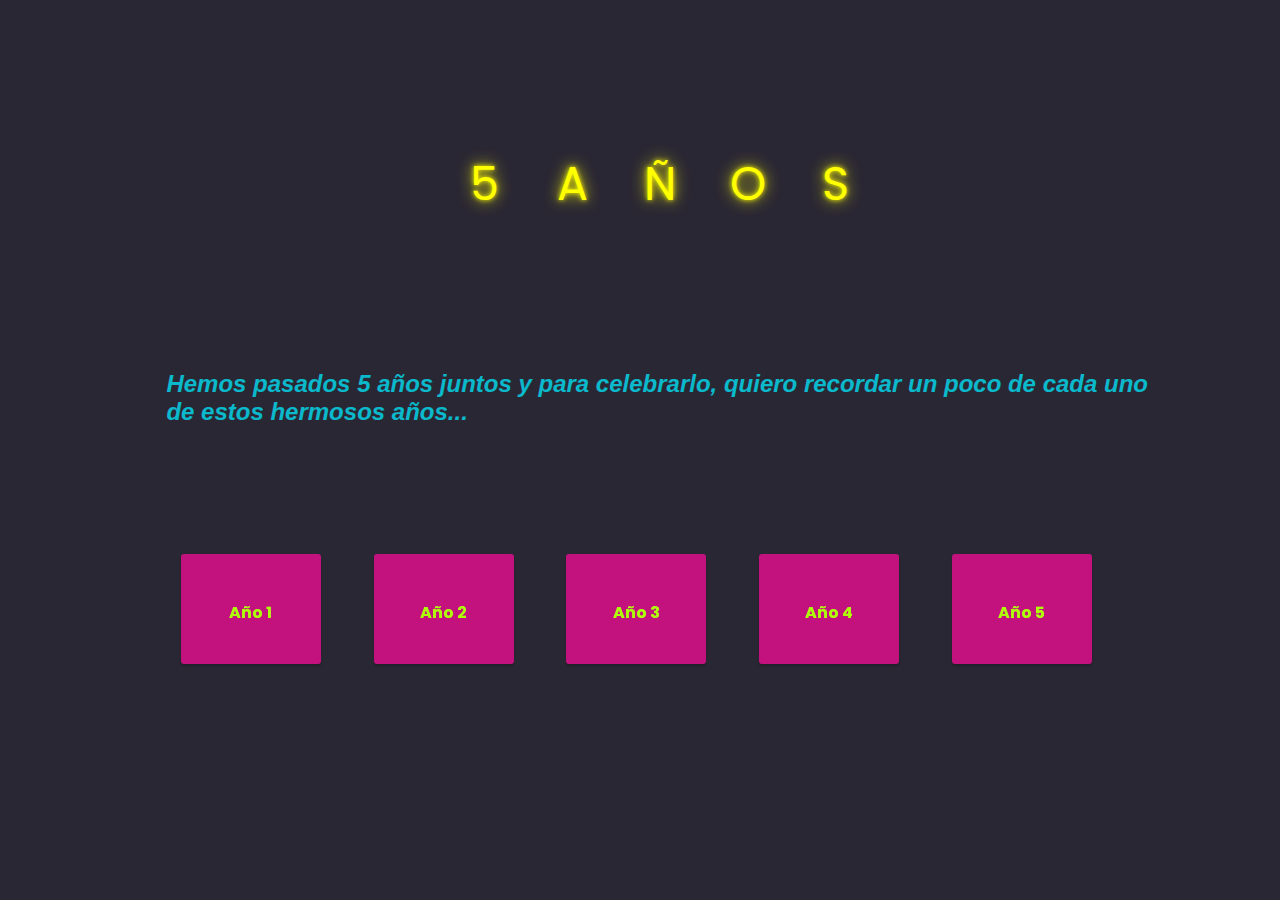
<file: index.html>
<!DOCTYPE html>
<html lang="en">
<head>
    <meta charset="UTF-8">
    <meta http-equiv="X-UA-Compatible" content="IE=edge">
    <meta name="viewport" content="width=device-width, initial-scale=1.0">
    <title>aniversario</title>
    <link rel="stylesheet" href="5años.css">
    <script src="5años.js" defer></script>
</head>
<body>
    <div class="cincoaños">
    <ul>
        <li>
            <div class="letra">5</div>    
        </li>
        <li> <div class="letra">A</div>    
        </li>
        <li> <div class="letra">Ñ</div>    
        </li>
        <li> <div class="letra">O</div>    
        </li>
        <li> <div class="letra">S</div>    
        </li>
    </ul>
    </div>
    <div class="mensaje">
        <h2>Hemos pasados 5 años juntos y para celebrarlo, quiero recordar un poco de cada uno de estos hermosos años...</h2>
    </div>
</div>
    <div class="container" >

        <a href="1/index.html" id="uno">  
            <div class="años" id="añouno"> 
                <p class="cadaaño">Año 1</p>
            </div>  
        </a>  
        
         <a href="2/index.html" id="dos">   
            <div class="años" id="añodos"> 
                    <p>Año 2</p>
            </div>  
        </a>  

        <a href="3/index.html" id="tres">  
            <div class="años" id="añotres"> 
                    <p>Año 3</p>
            </div>  
        </a>  

        <a href="4/index.html" id="cuatro">  
            <div class="años" id="añocuatro"> 
                <p>Año 4</p>
            </div>  
        </a>  

        <a href="5/index.html" id="cinco">  
            <div class="años" id="añocinco"> 
                <p>Año 5</p>
            </div>  
        </a>  

    
</body>
</html>
</file>
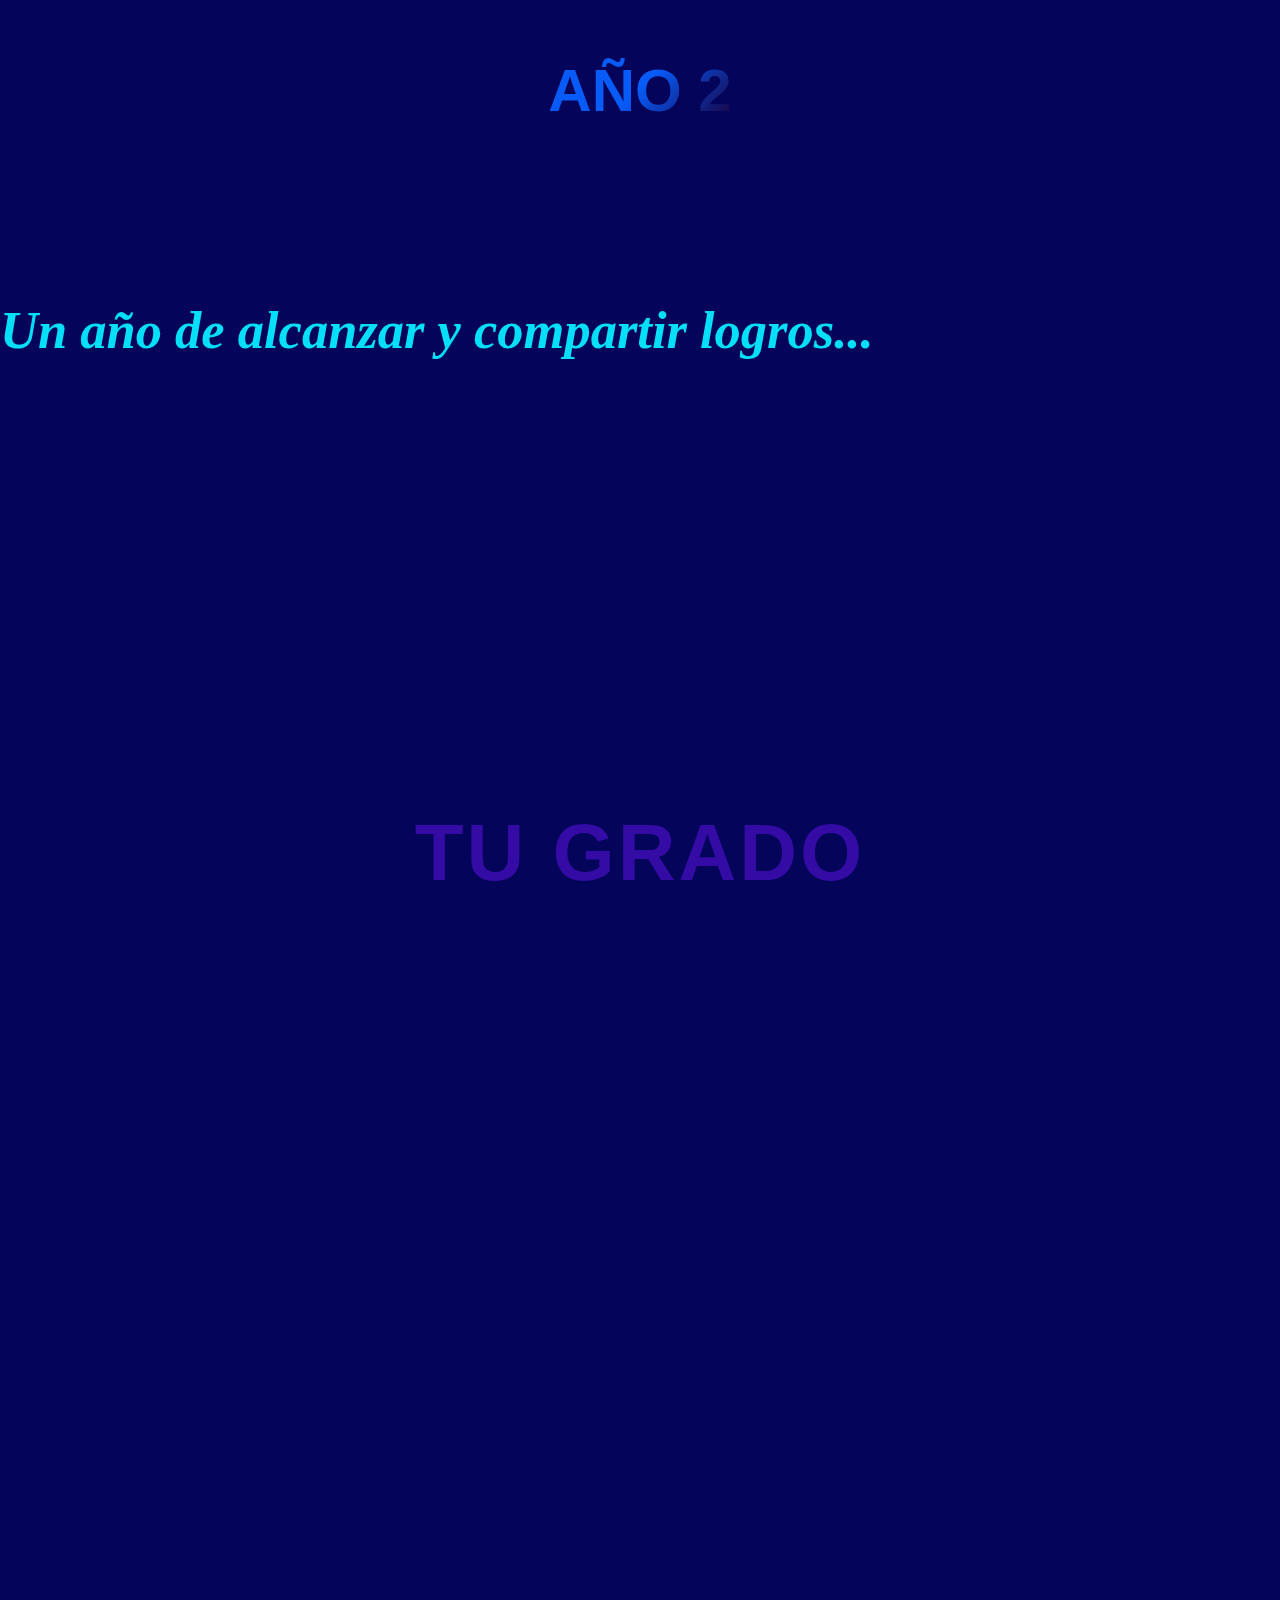
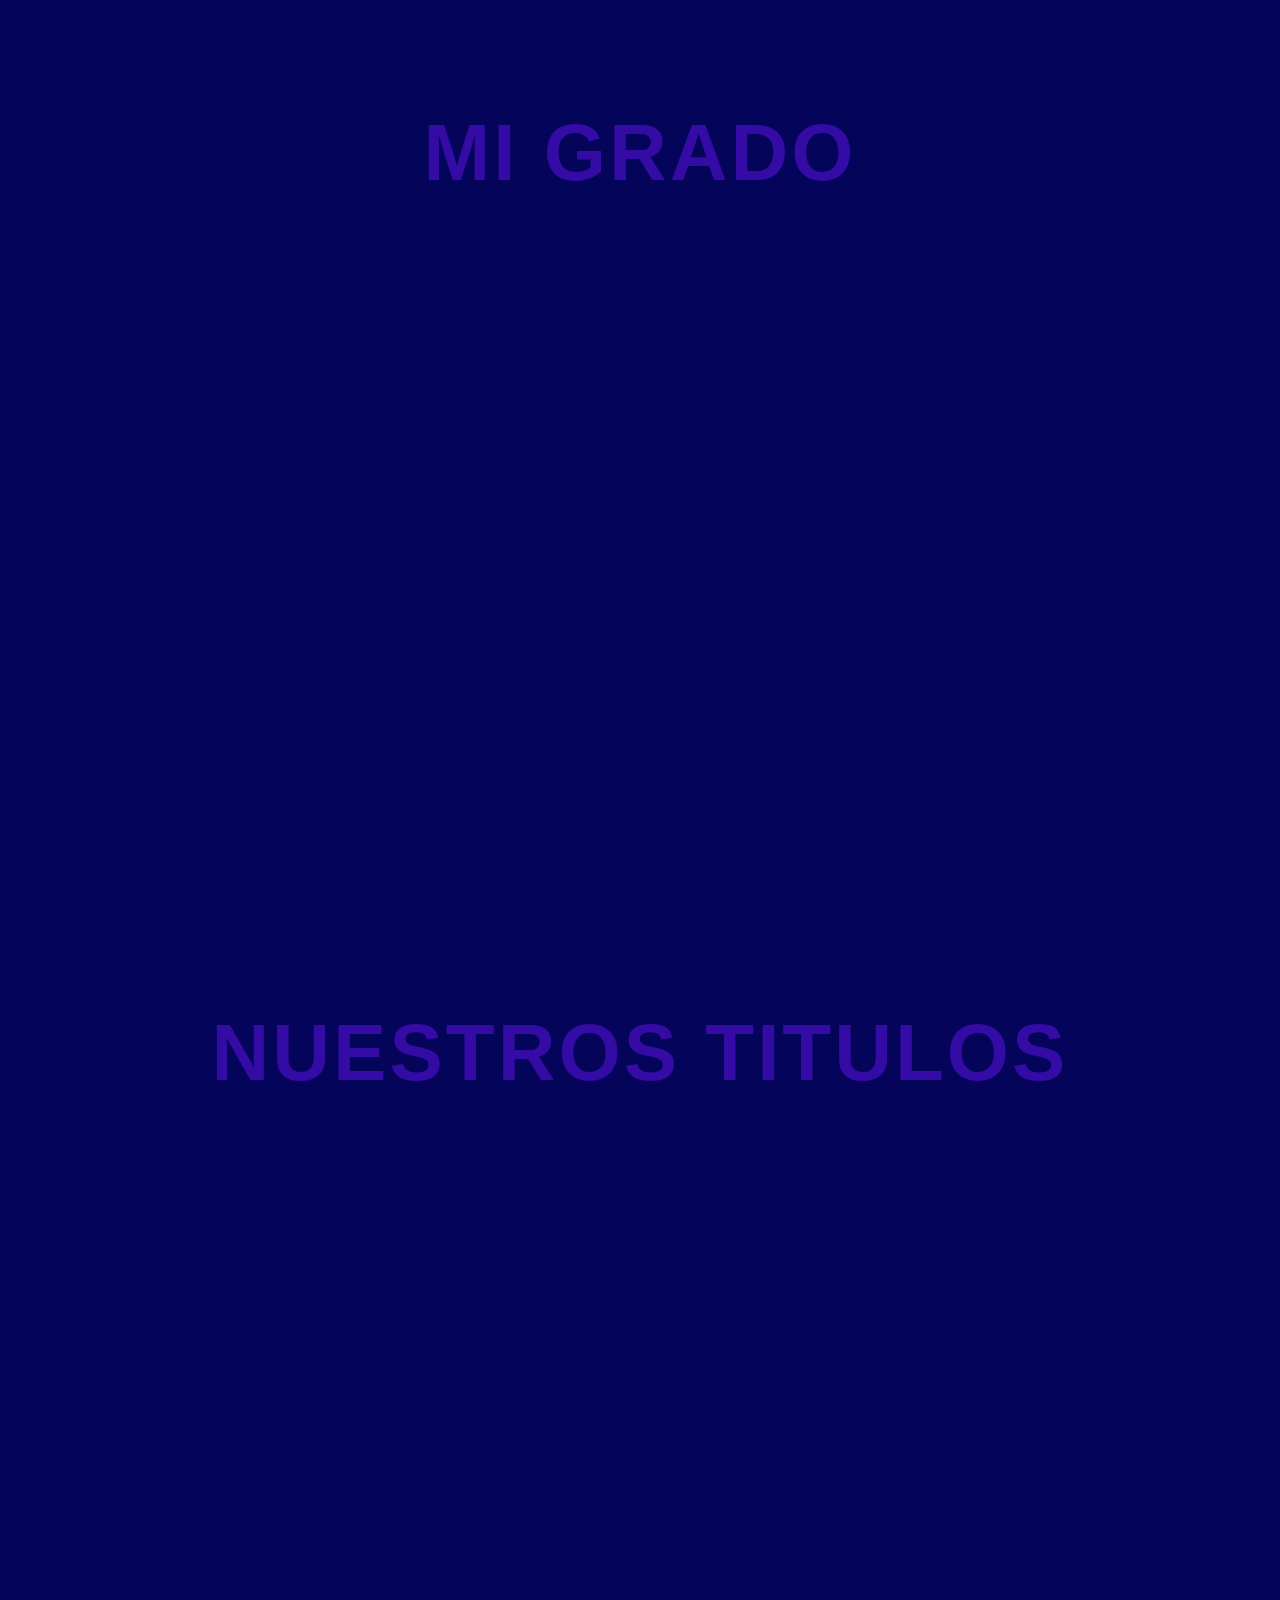
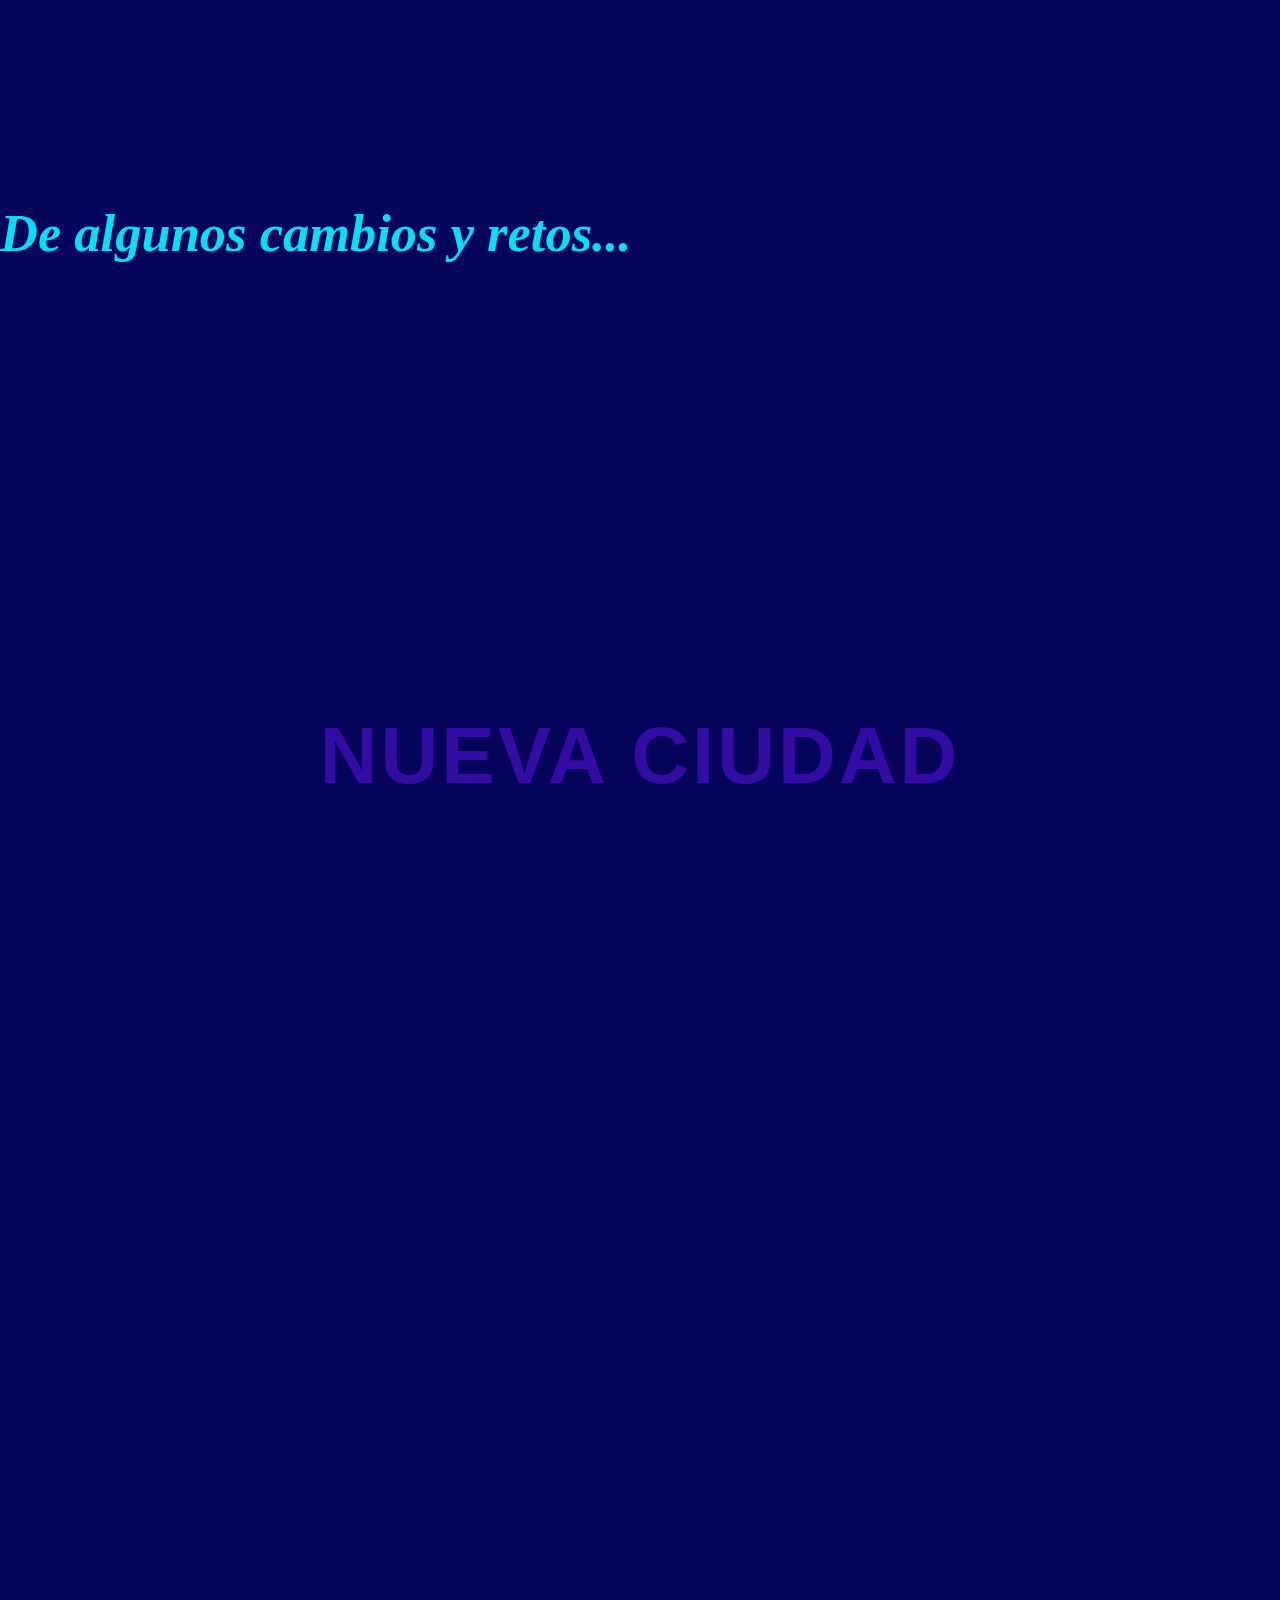
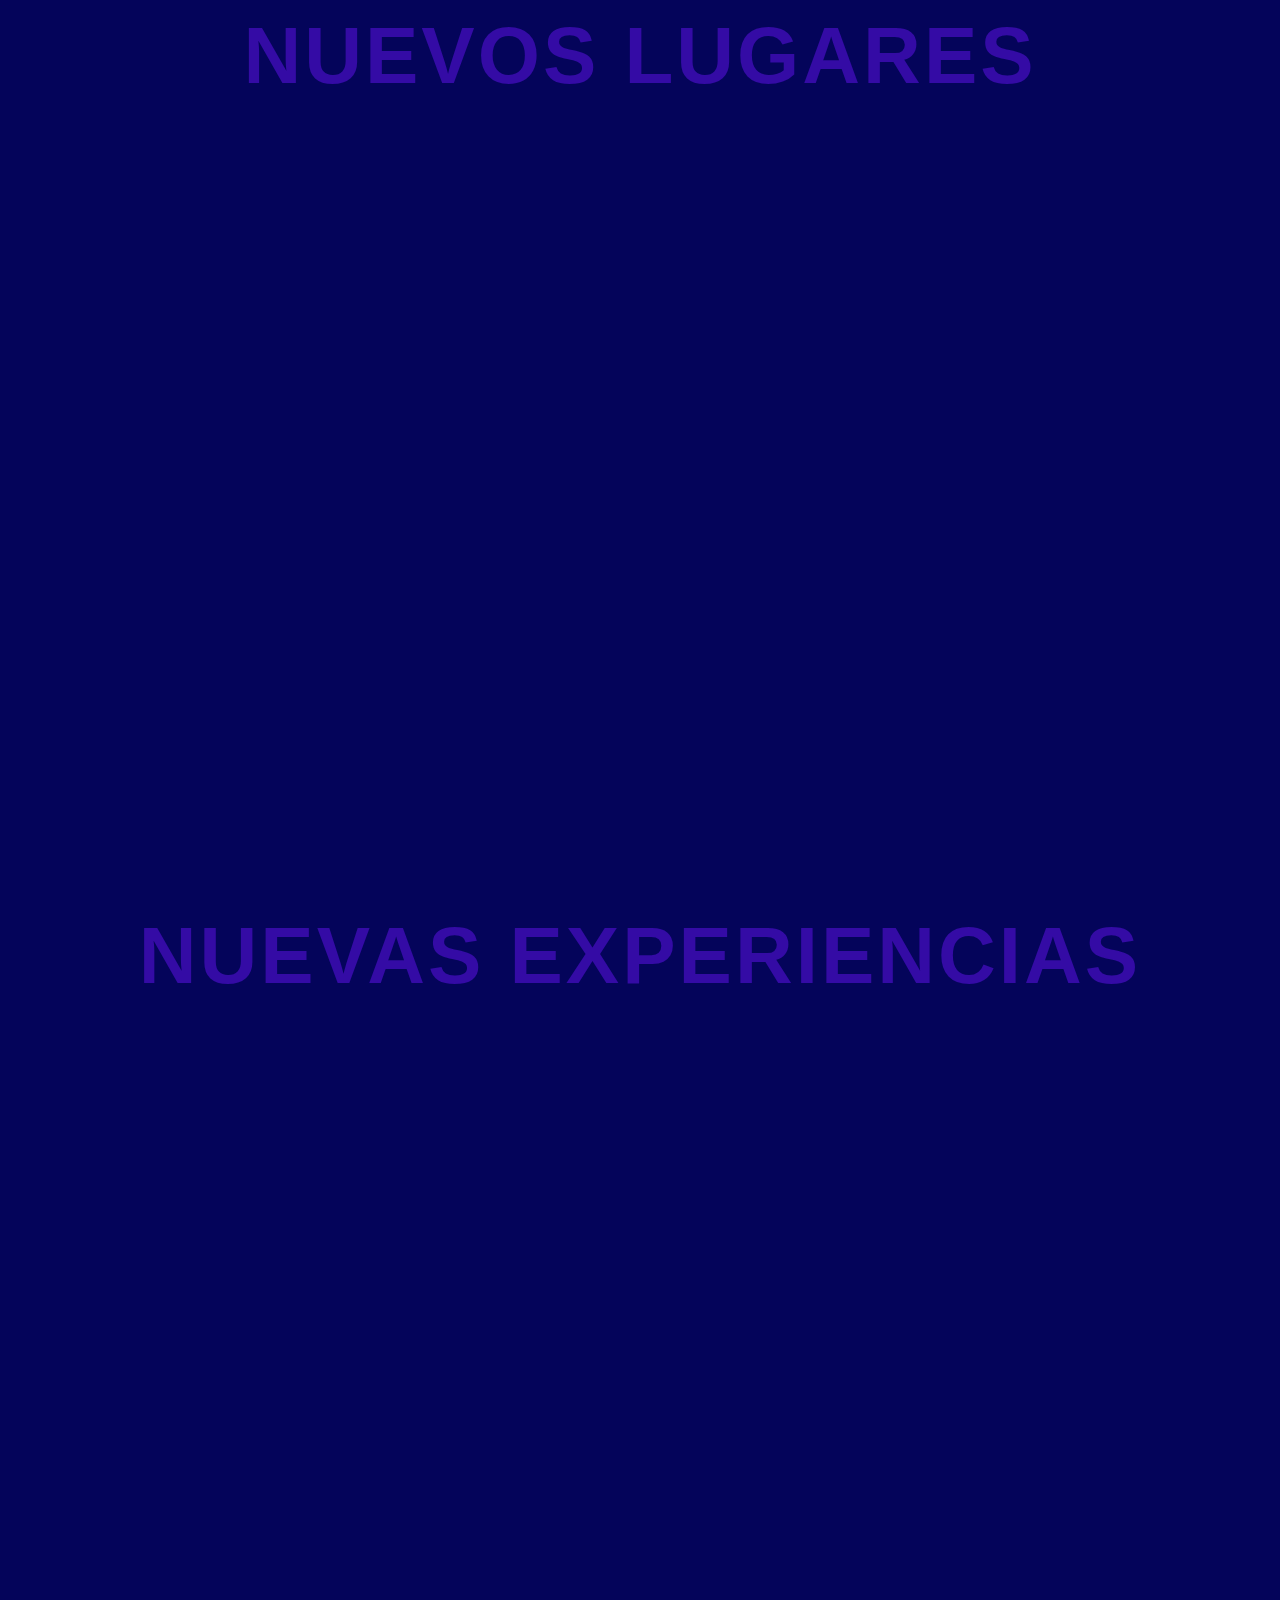
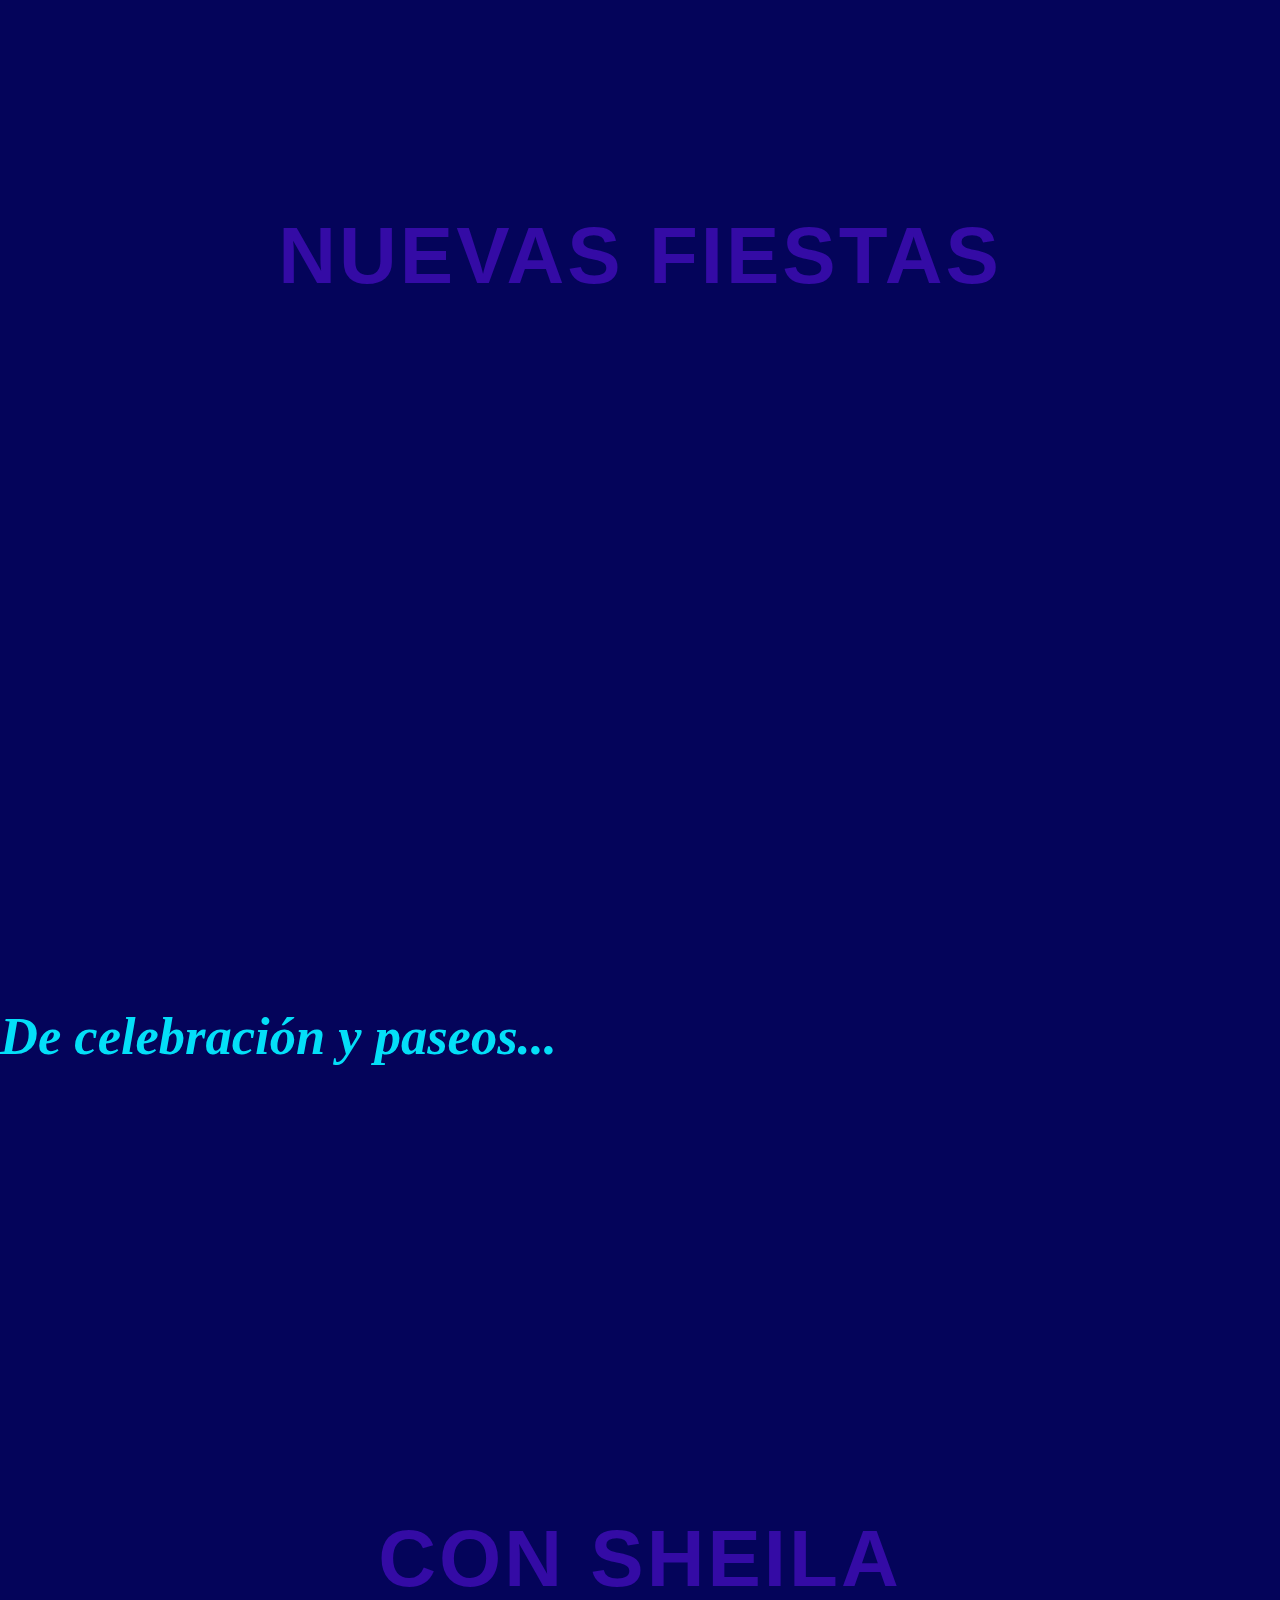
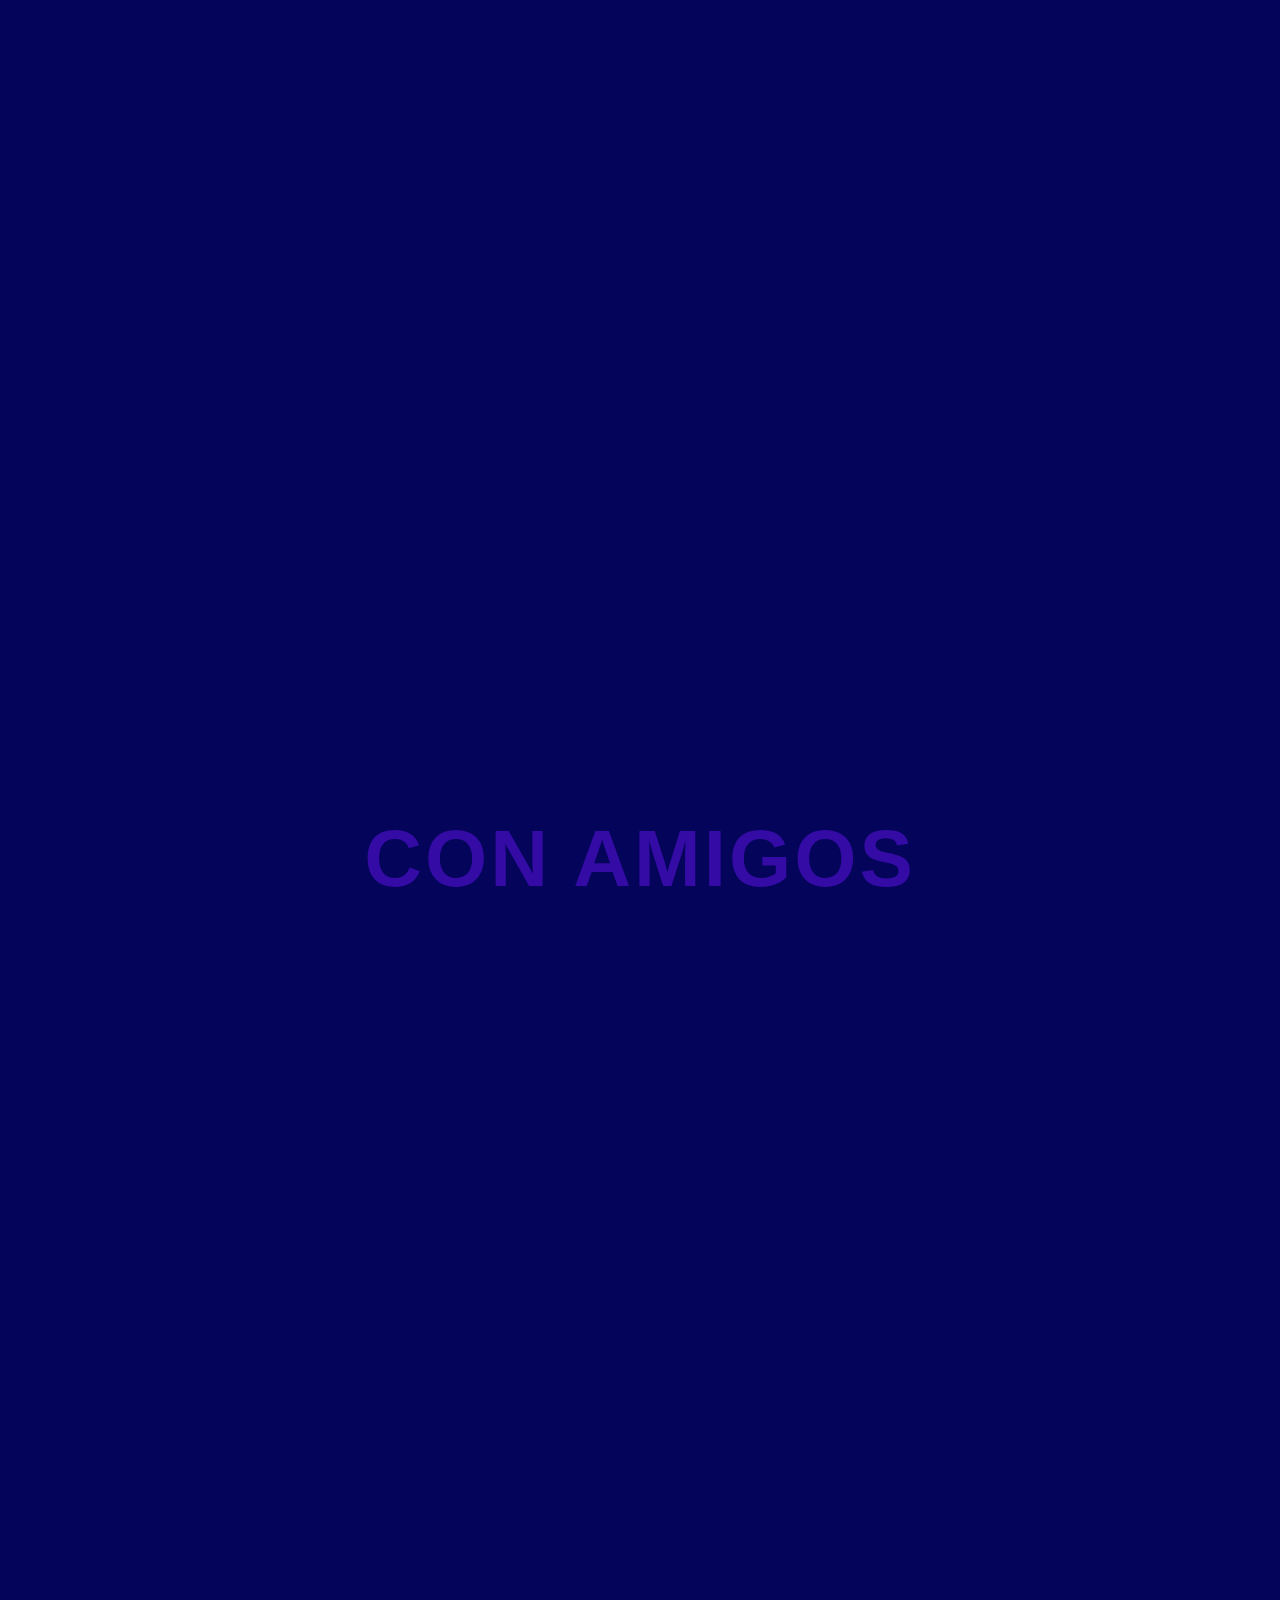
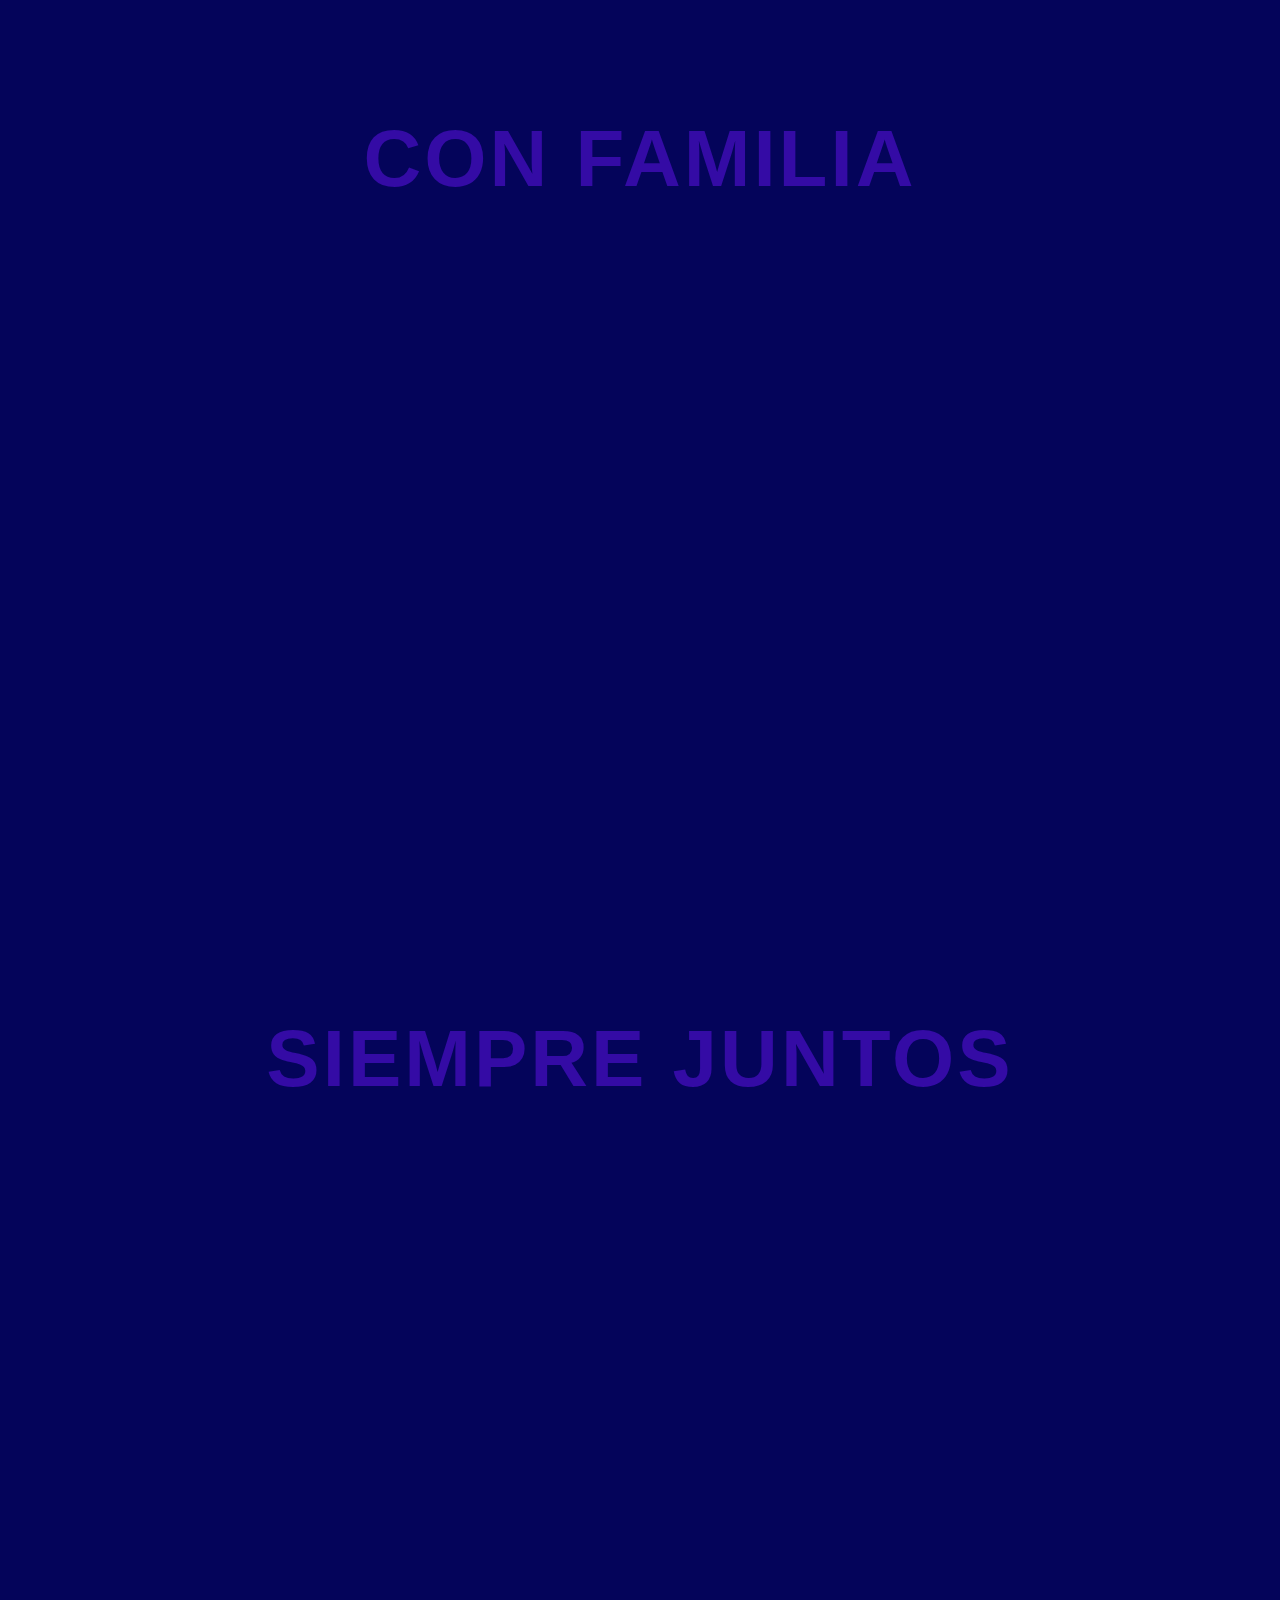
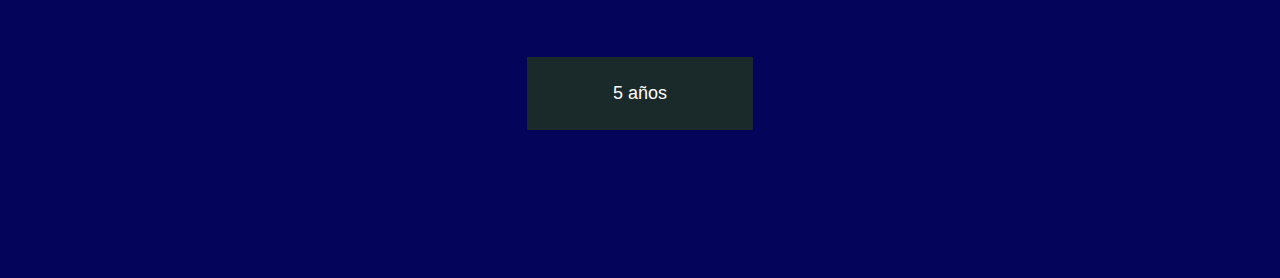
<file: 2/index.html>
<!DOCTYPE html>
<html lang="en">
<head>
    <meta charset="UTF-8">
    <meta http-equiv="X-UA-Compatible" content="IE=edge">
    <meta name="viewport" content="width=device-width, initial-scale=1.0">
    <title>Año2</title>
    <link rel="stylesheet" href="dosaños.css">
</head>
<body>
    <div class="text">Año 2</div>
    
    <div class="mensaje">
        <h2>Un año de alcanzar y compartir logros...</h2>
    </div>
    <div class="container">
        <div class="container1">
            <h1>Tu Grado</h1>
        </div>
        <div class="container2">
            <h1>Mi Grado</h1>
        </div>
        <div class="container3">
            <h1>Nuestros titulos</h1>
        </div>

    </div>

    <div class="mensaje">
        <h2>De algunos cambios y retos...</h2>
    </div>
    <div class="container">
        <div class="cambio1">
            <h1>Nueva Ciudad</h1>
        </div>
        <div class="cambio2">
            <h1>Nuevos lugares</h1>
        </div>
        <div class="cambio3">
            <h1>Nuevas experiencias</h1>
        </div>
        <div class="cambio4">
            <h1>nuevas fiestas</h1>
        </div>
    </div>

    <div class="mensaje">
        <h2>De celebración y paseos...</h2>
    </div>
    <div class="container">
        <div class="paseo1">
            <h1>Con sheila</h1>
        </div>
        <div class="paseo2">
            <h1>con amigos</h1>
        </div>
        <div class="paseo3">
            <h1>con familia</h1>
        </div>
        <div class="paseo4">
            <h1>siempre juntos</h1>
        </div>
    </div>

    <div class="buttonr">
        <a href="../index.html">
         <button>
             <span>5 años</span>
         </button>
     </a>
     </div>

</body>
</html>
</file>
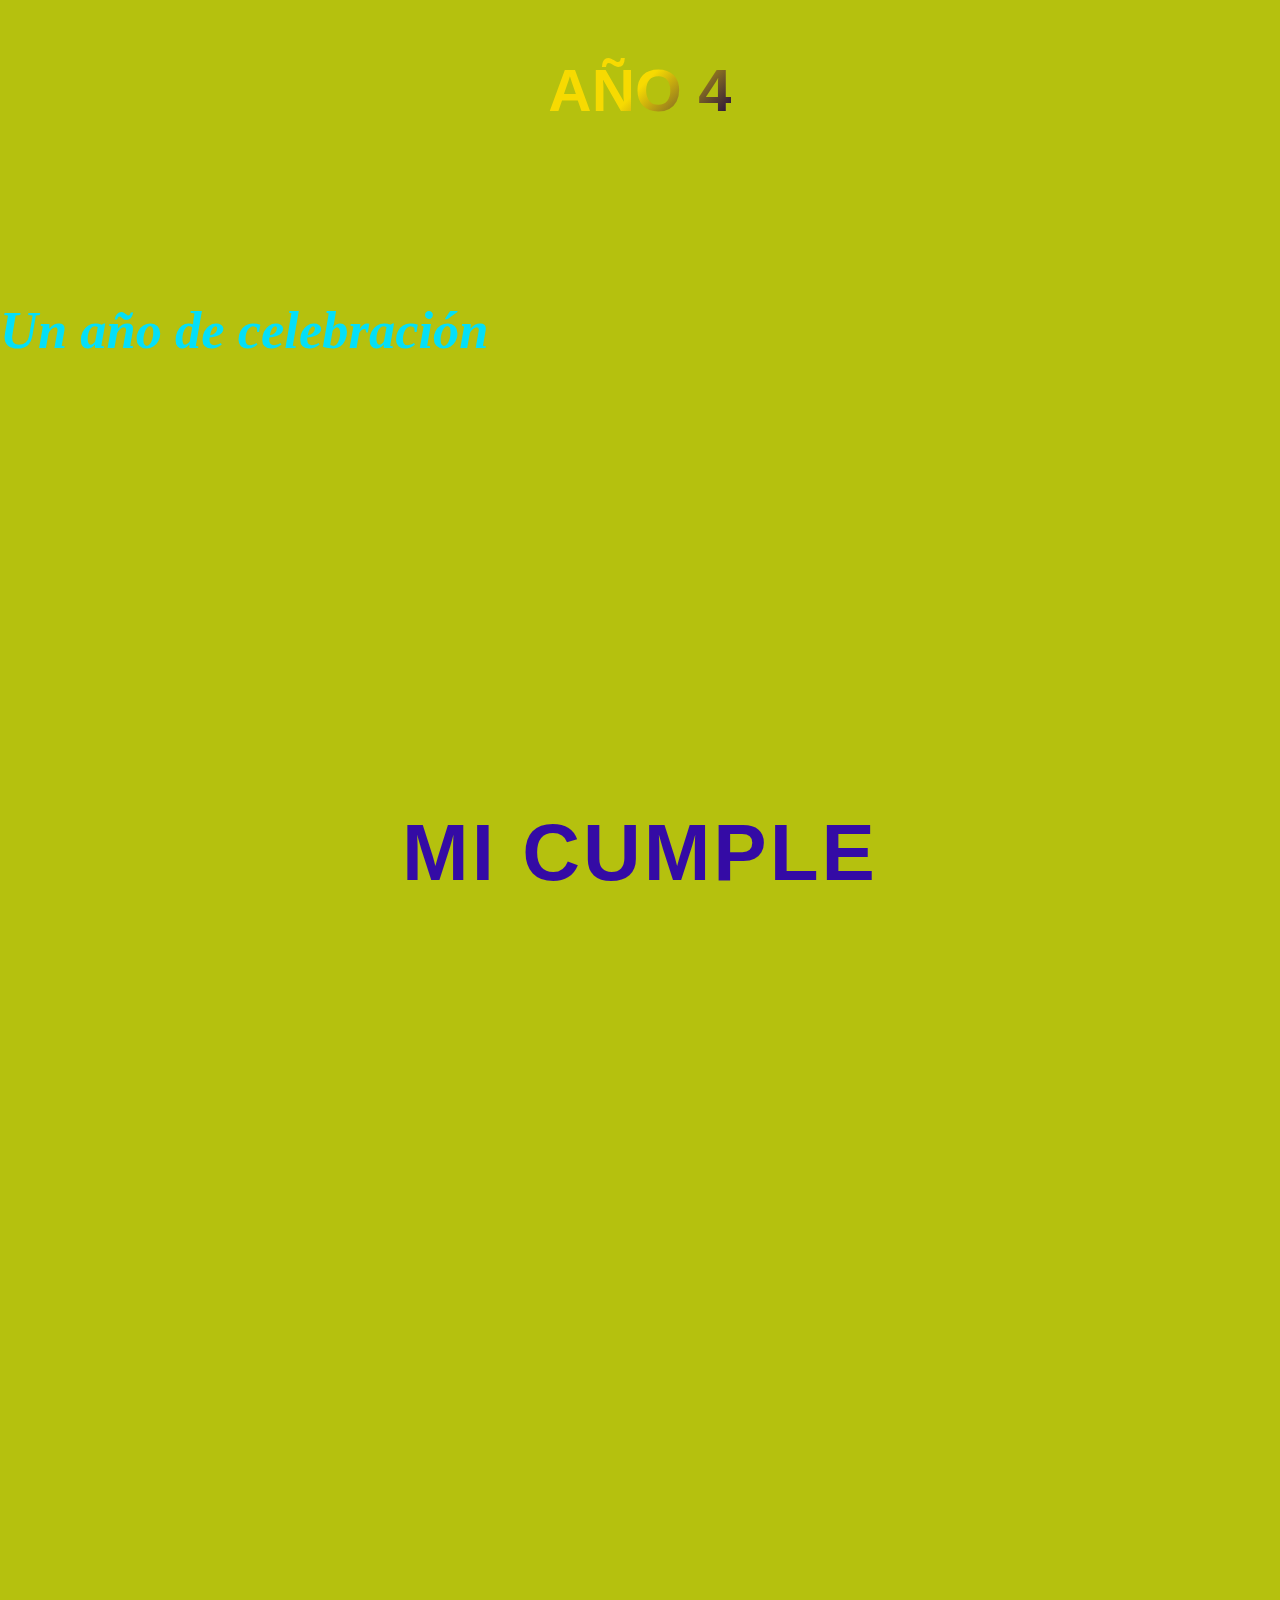
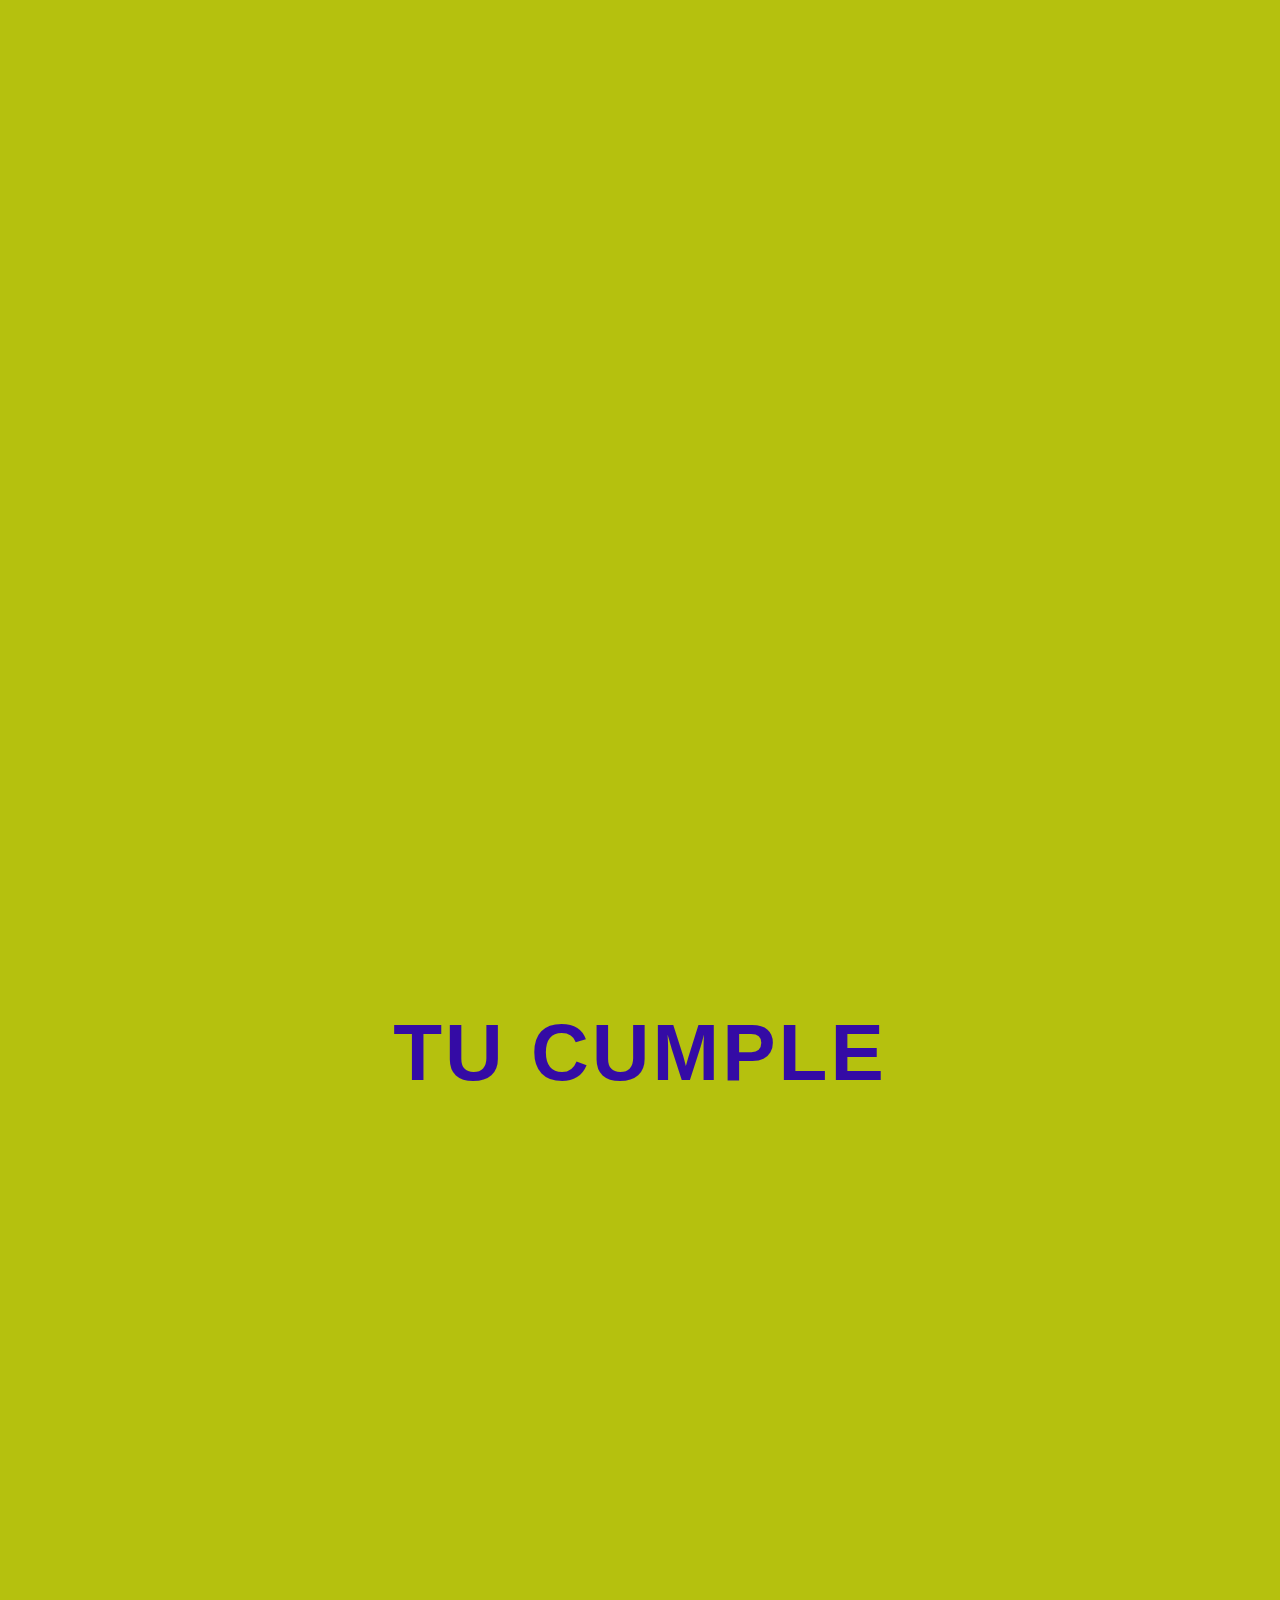
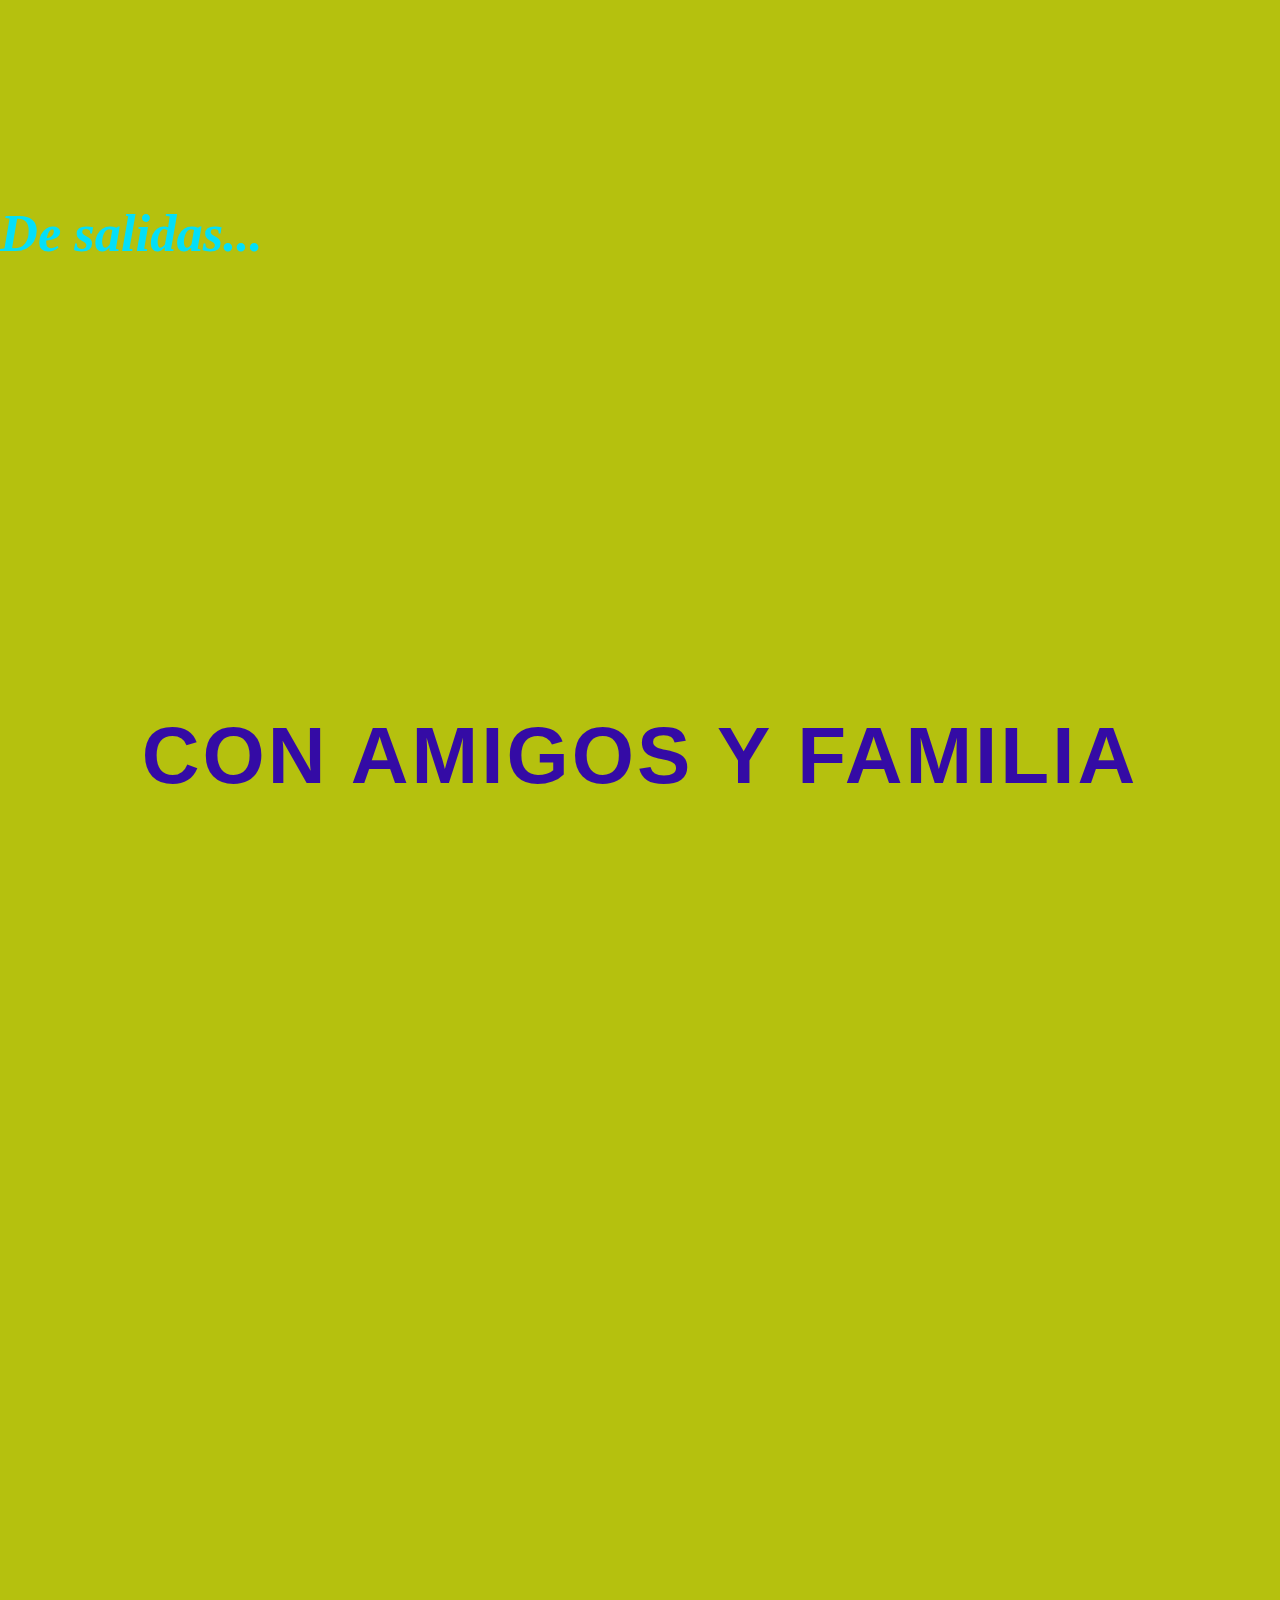
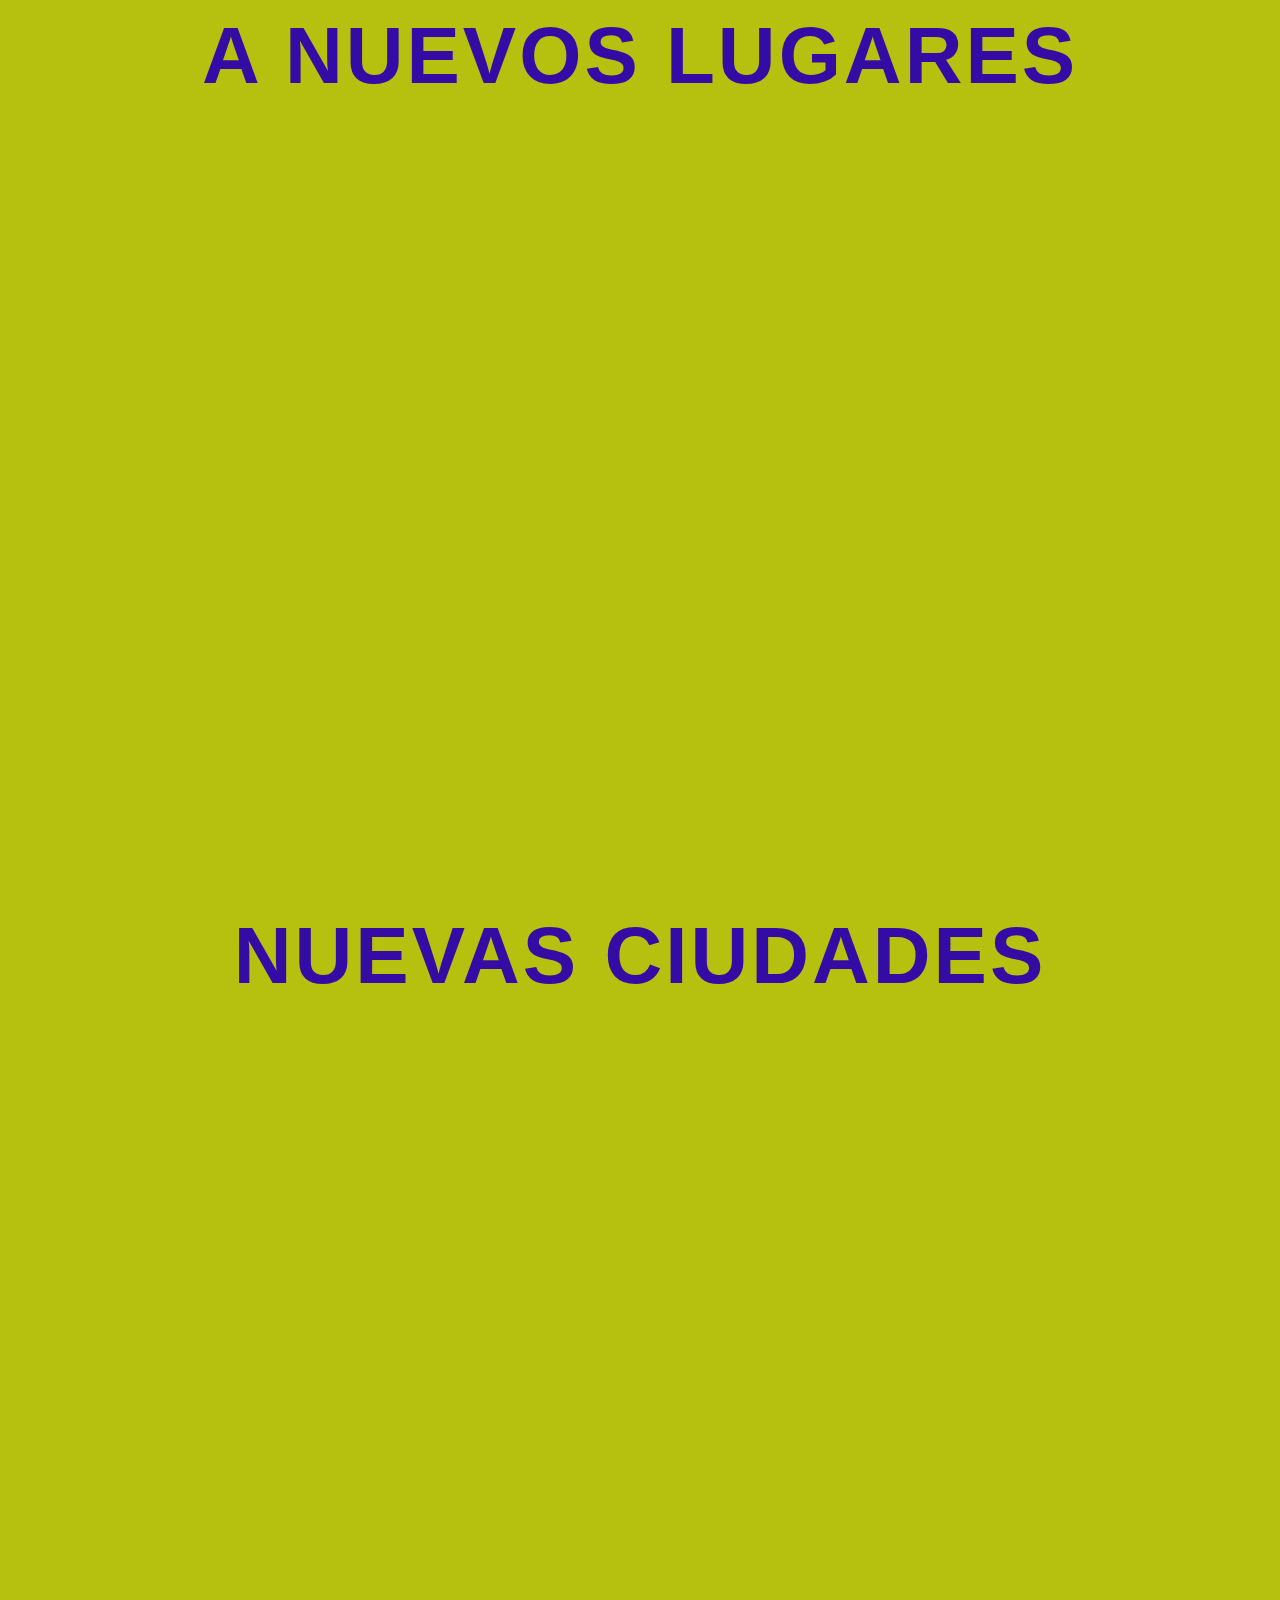
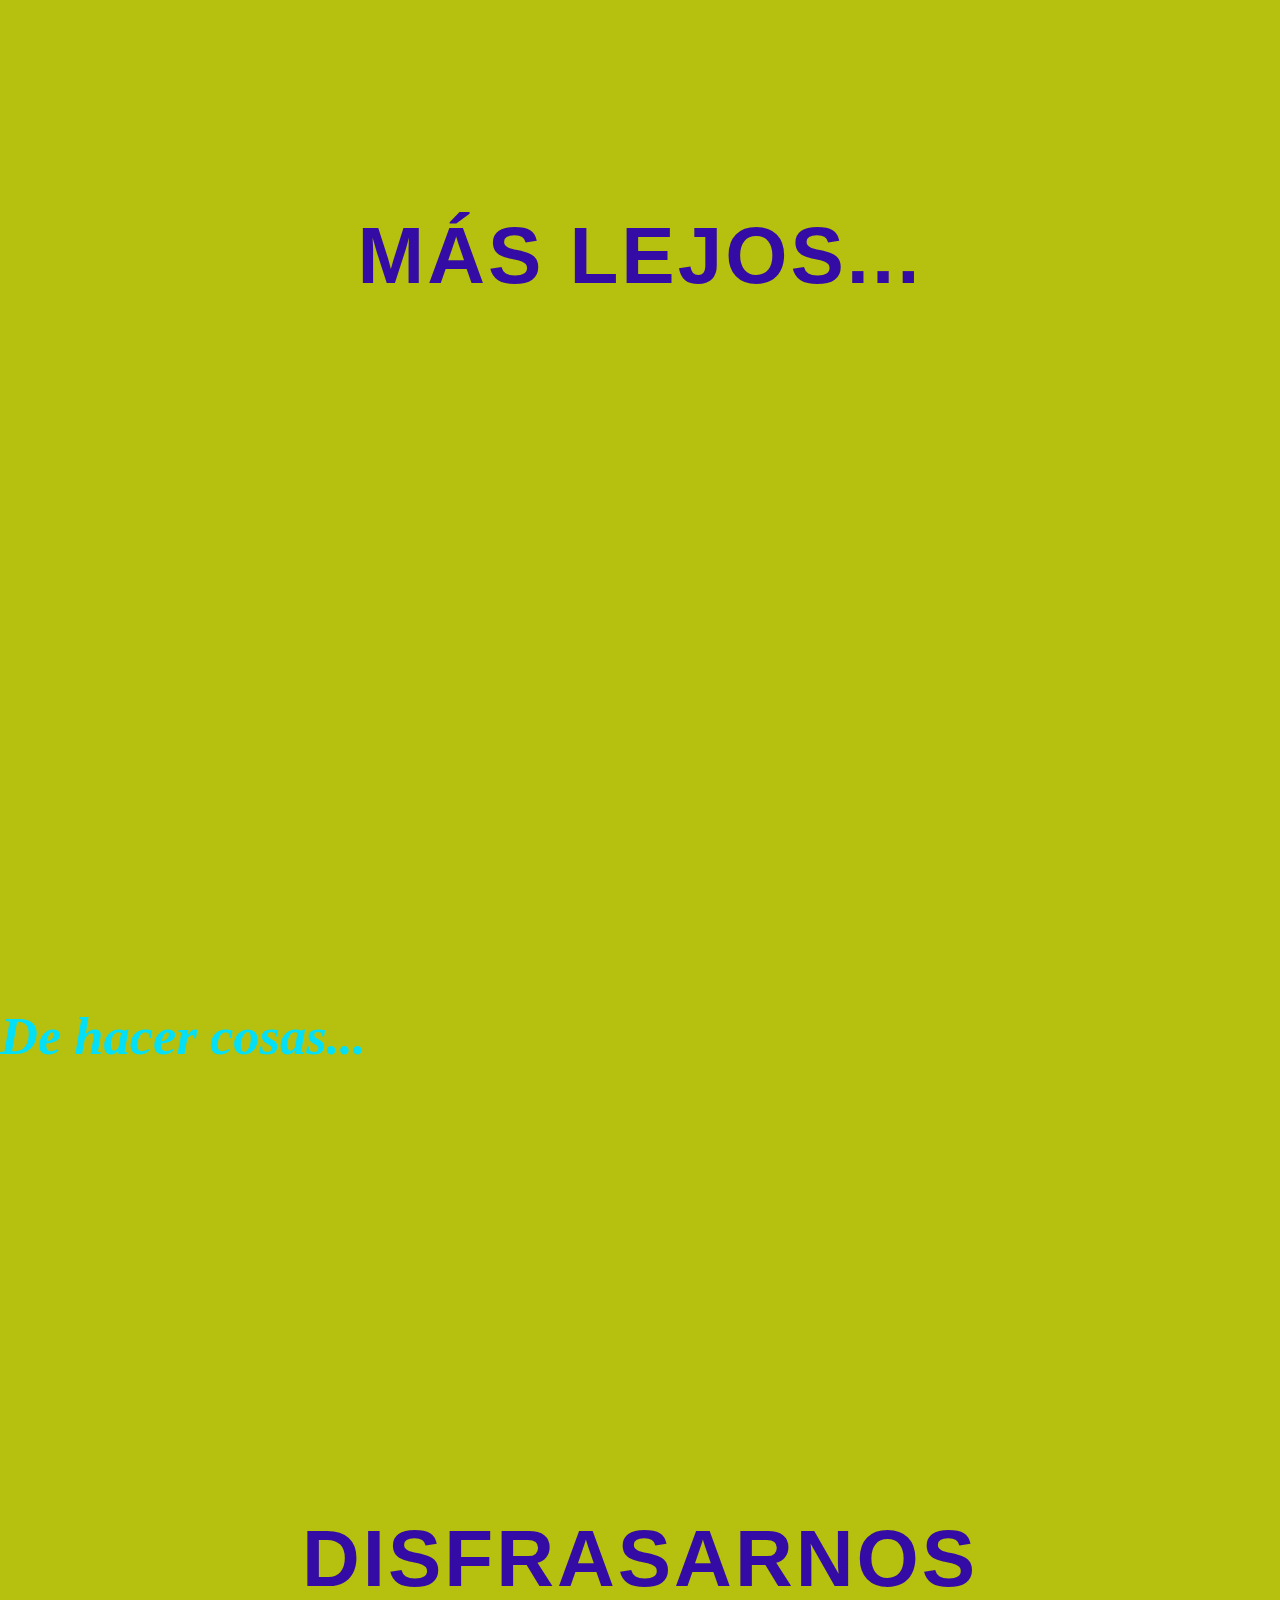
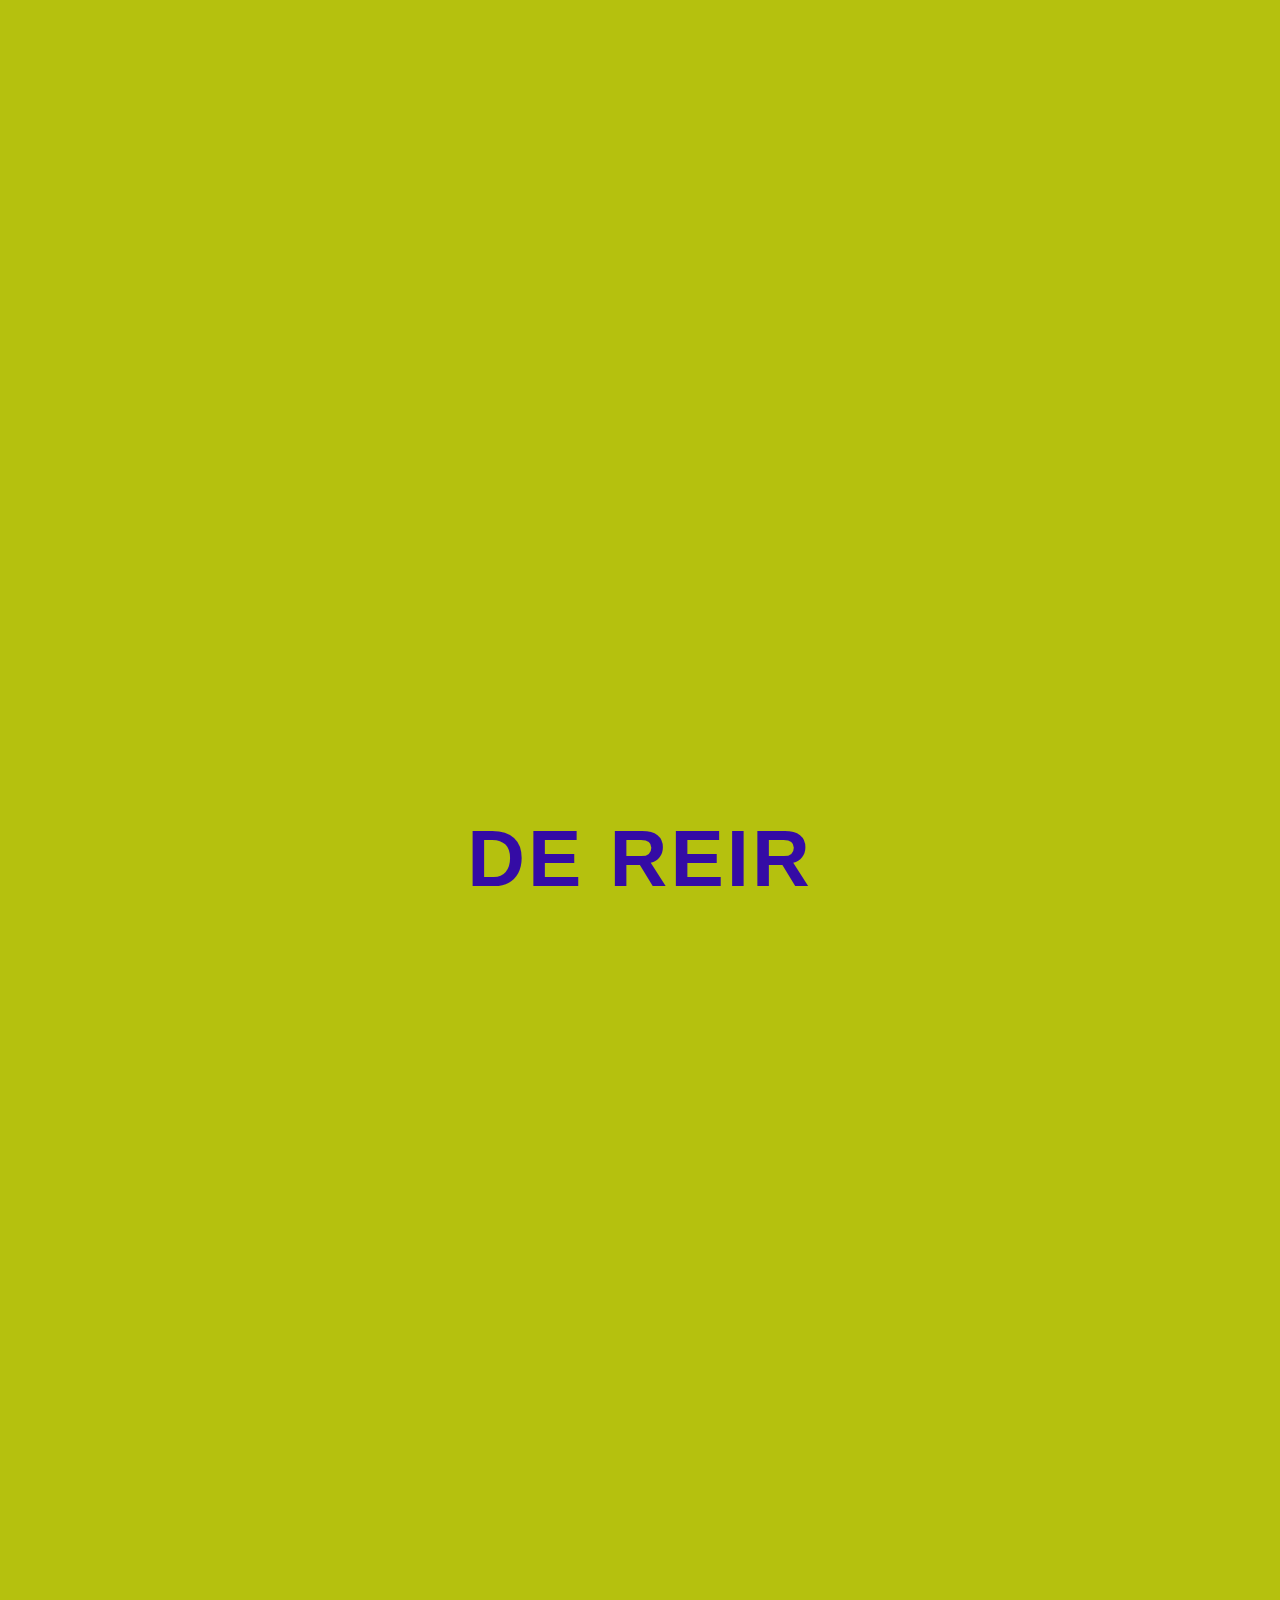
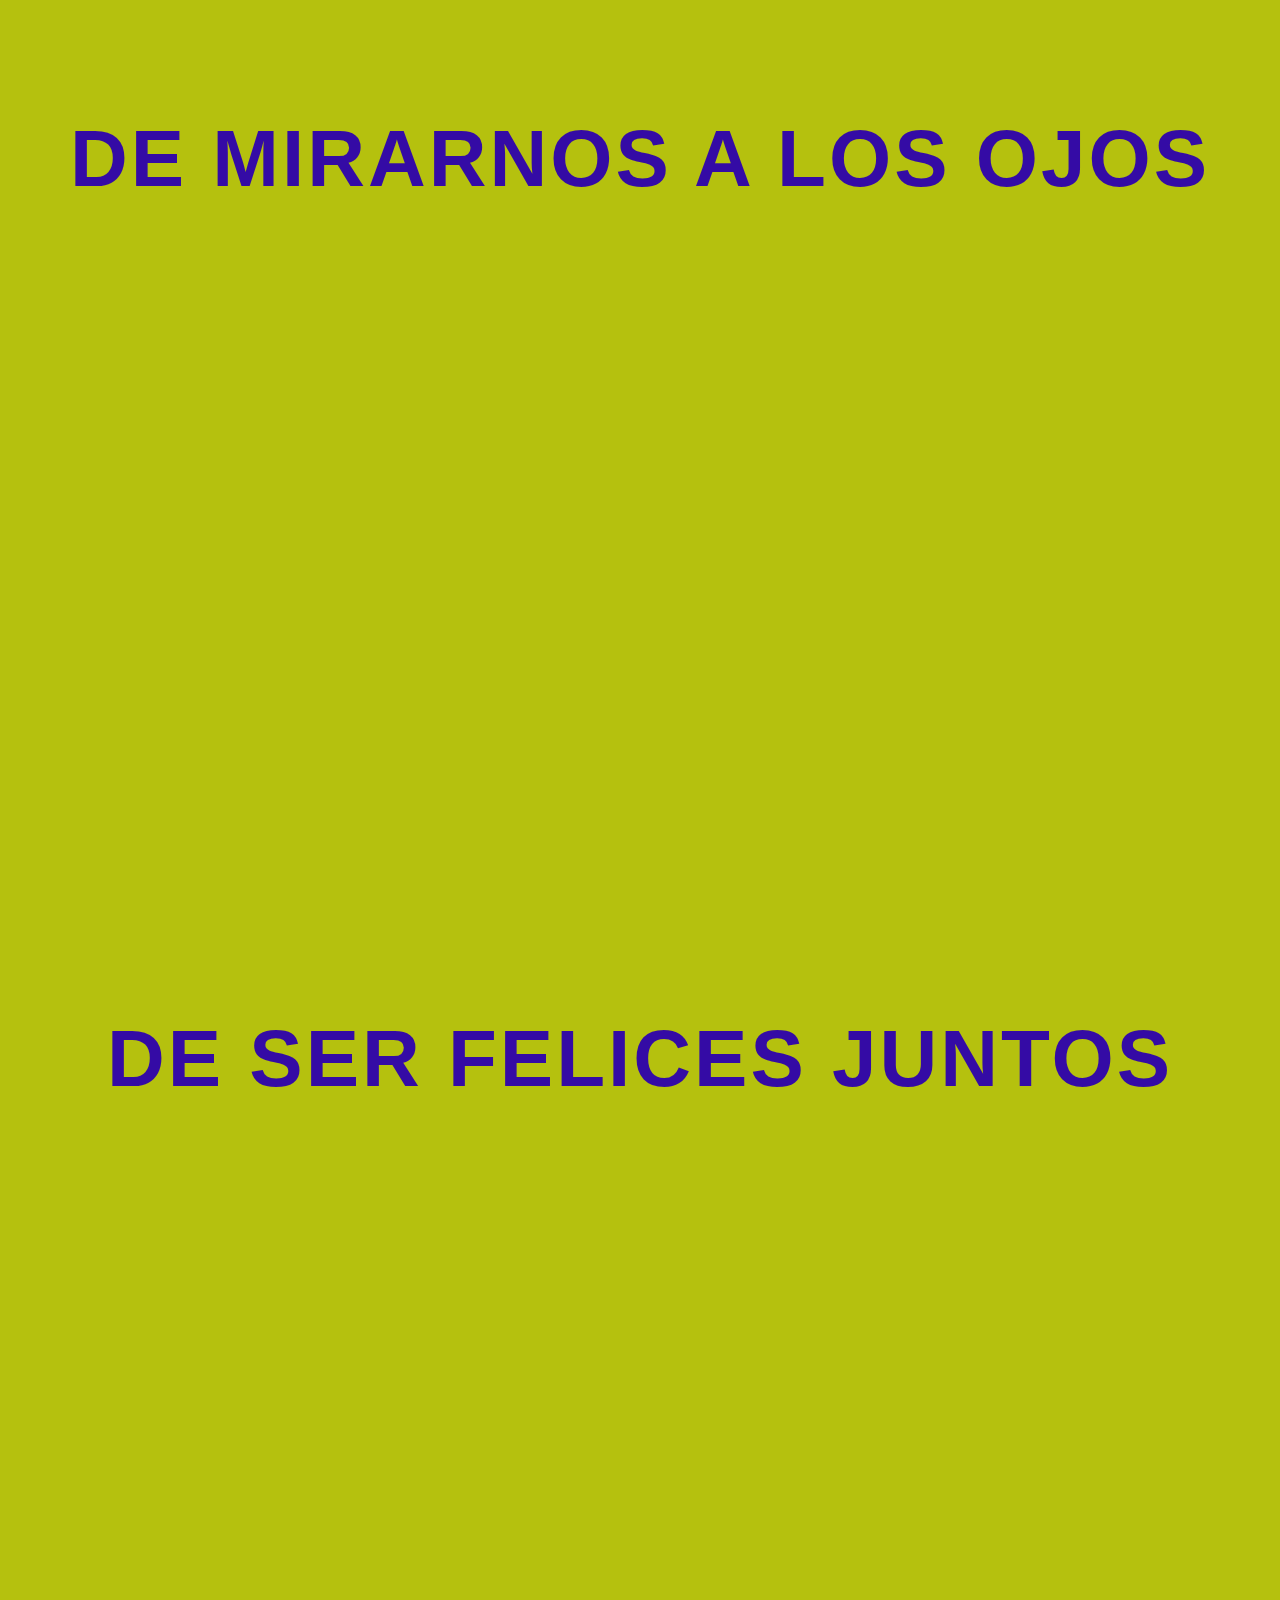
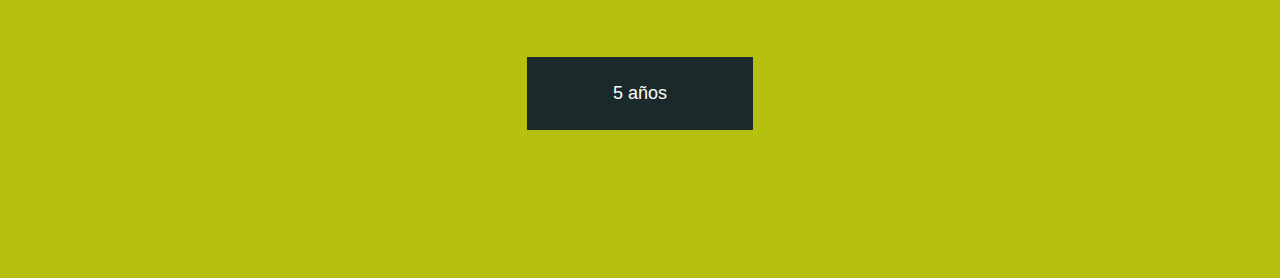
<file: 4/index.html>
<!DOCTYPE html>
<html lang="en">
<head>
    <meta charset="UTF-8">
    <meta http-equiv="X-UA-Compatible" content="IE=edge">
    <meta name="viewport" content="width=device-width, initial-scale=1.0">
    <link rel="stylesheet" href="añocuatro.css">
    <title>Año4</title>
</head>
<body>

    <div class="text">Año 4</div>

    
    <div class="mensaje">
        <h2>Un año de celebración</h2>
    </div>
    <div class="container">
        <div class="container1">
            <h1>mi cumple</h1>
        </div>
        <div class="container2">
            <h1></h1>
        </div>
        <div class="container3">
            <h1>Tu cumple</h1>
        </div>

    </div>

    <div class="mensaje">
        <h2>De salidas...</h2>
    </div>
    <div class="container">
        <div class="cambio1">
            <h1>Con amigos y familia</h1>
        </div>
        <div class="cambio2">
            <h1>a Nuevos lugares</h1>
        </div>
        <div class="cambio3">
            <h1>Nuevas ciudades</h1>
        </div>
        <div class="cambio4">
            <h1>más lejos...</h1>
        </div>
    </div>

    <div class="mensaje">
        <h2>De hacer cosas...</h2>
    </div>
    <div class="container">
        <div class="paseo1">
            <h1>Disfrasarnos</h1>
        </div>
        <div class="paseo2">
            <h1>De reir</h1>
        </div>
        <div class="paseo3">
            <h1>de mirarnos a los ojos</h1>
        </div>
        <div class="paseo4">
            <h1>de ser felices juntos</h1>
        </div>
    </div>

    <div class="buttonr">
        <a href="../index.html">
         <button>
             <span>5 años</span>
         </button>
     </a>
     </div>
    
    
</body>
</html>
</file>
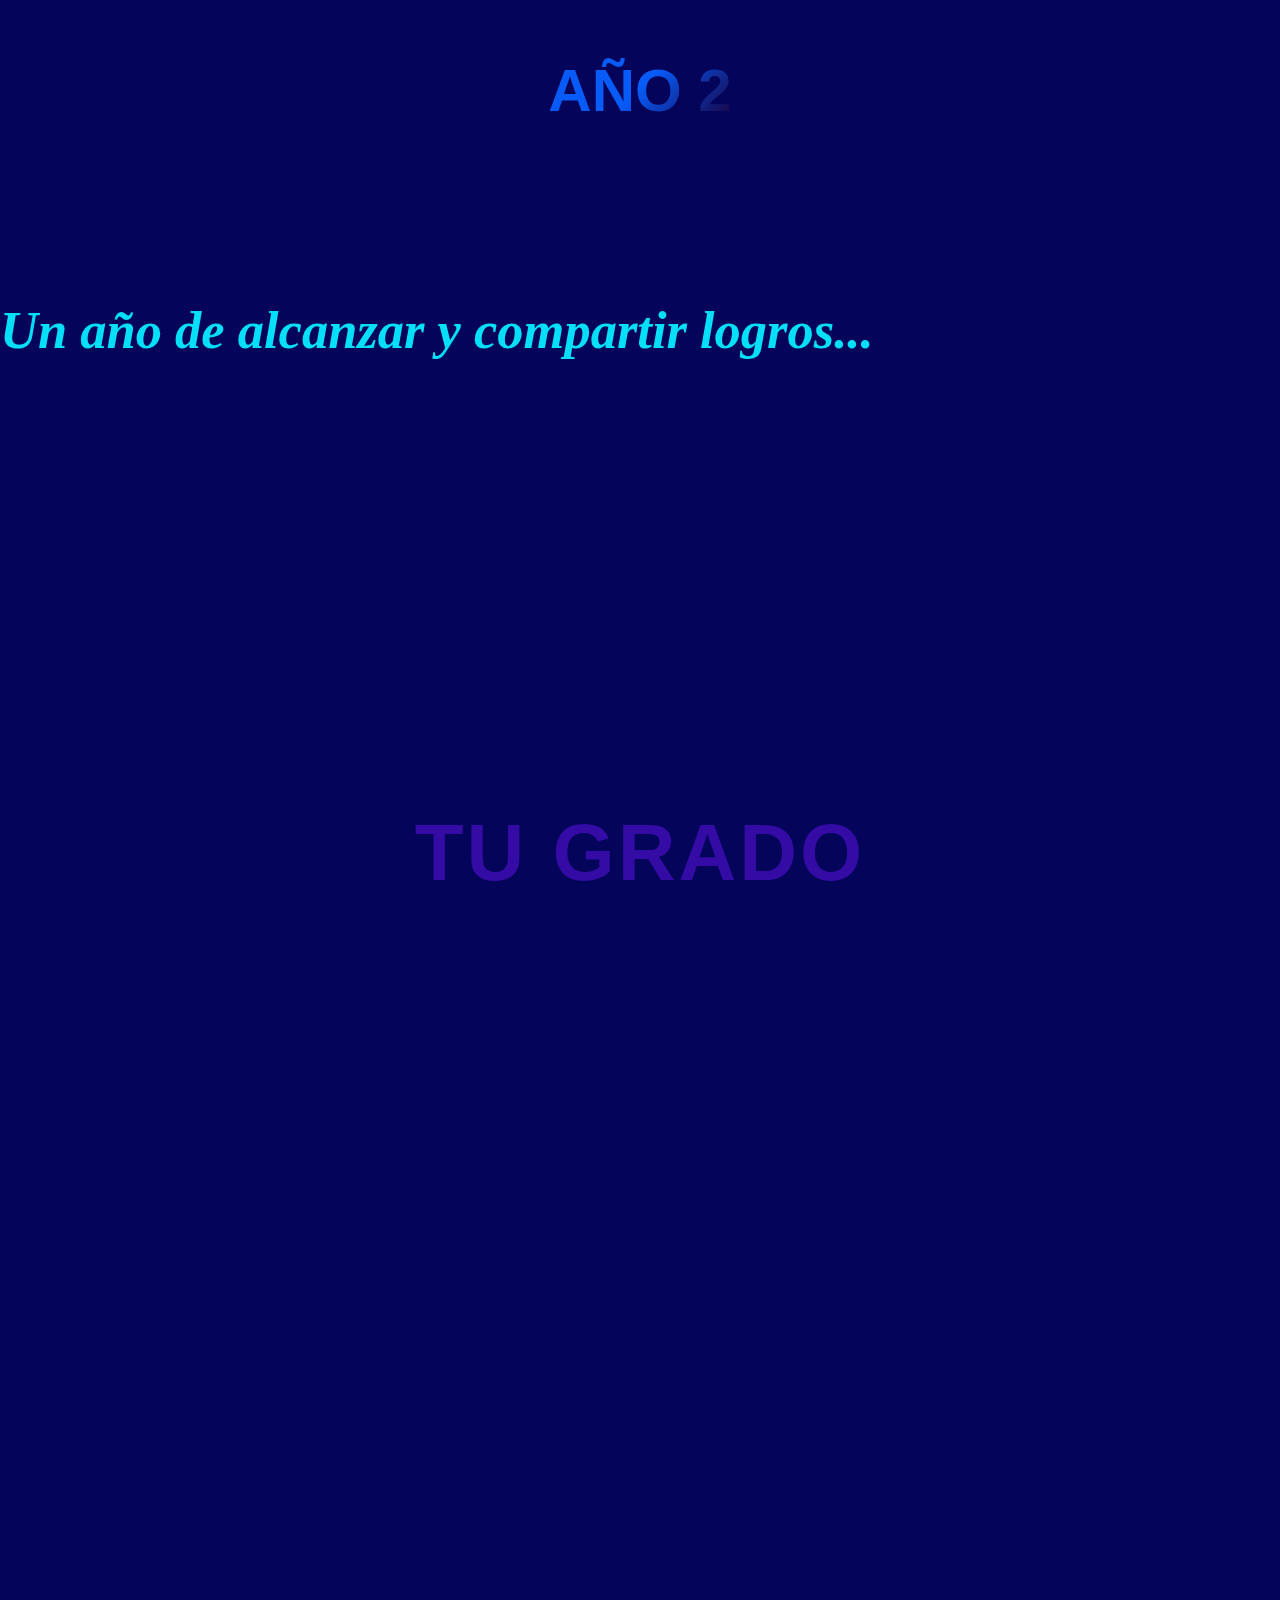
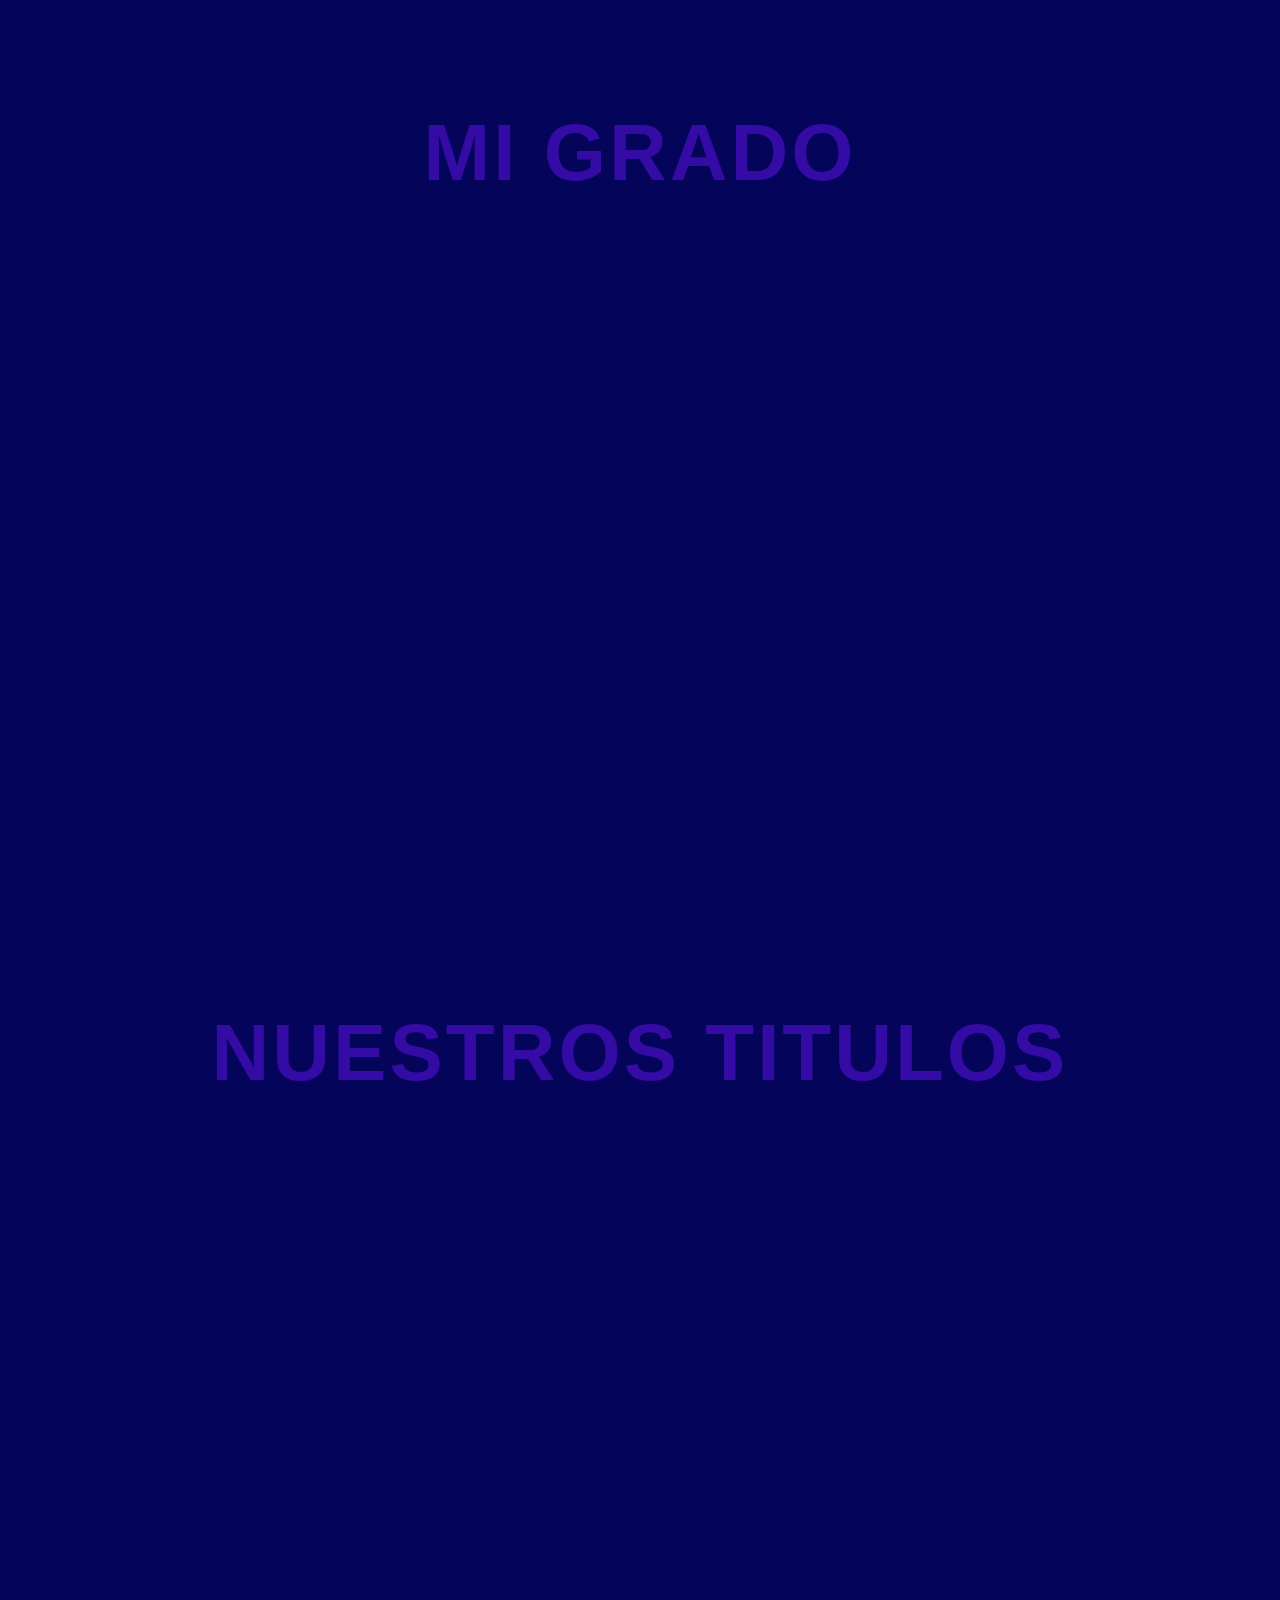
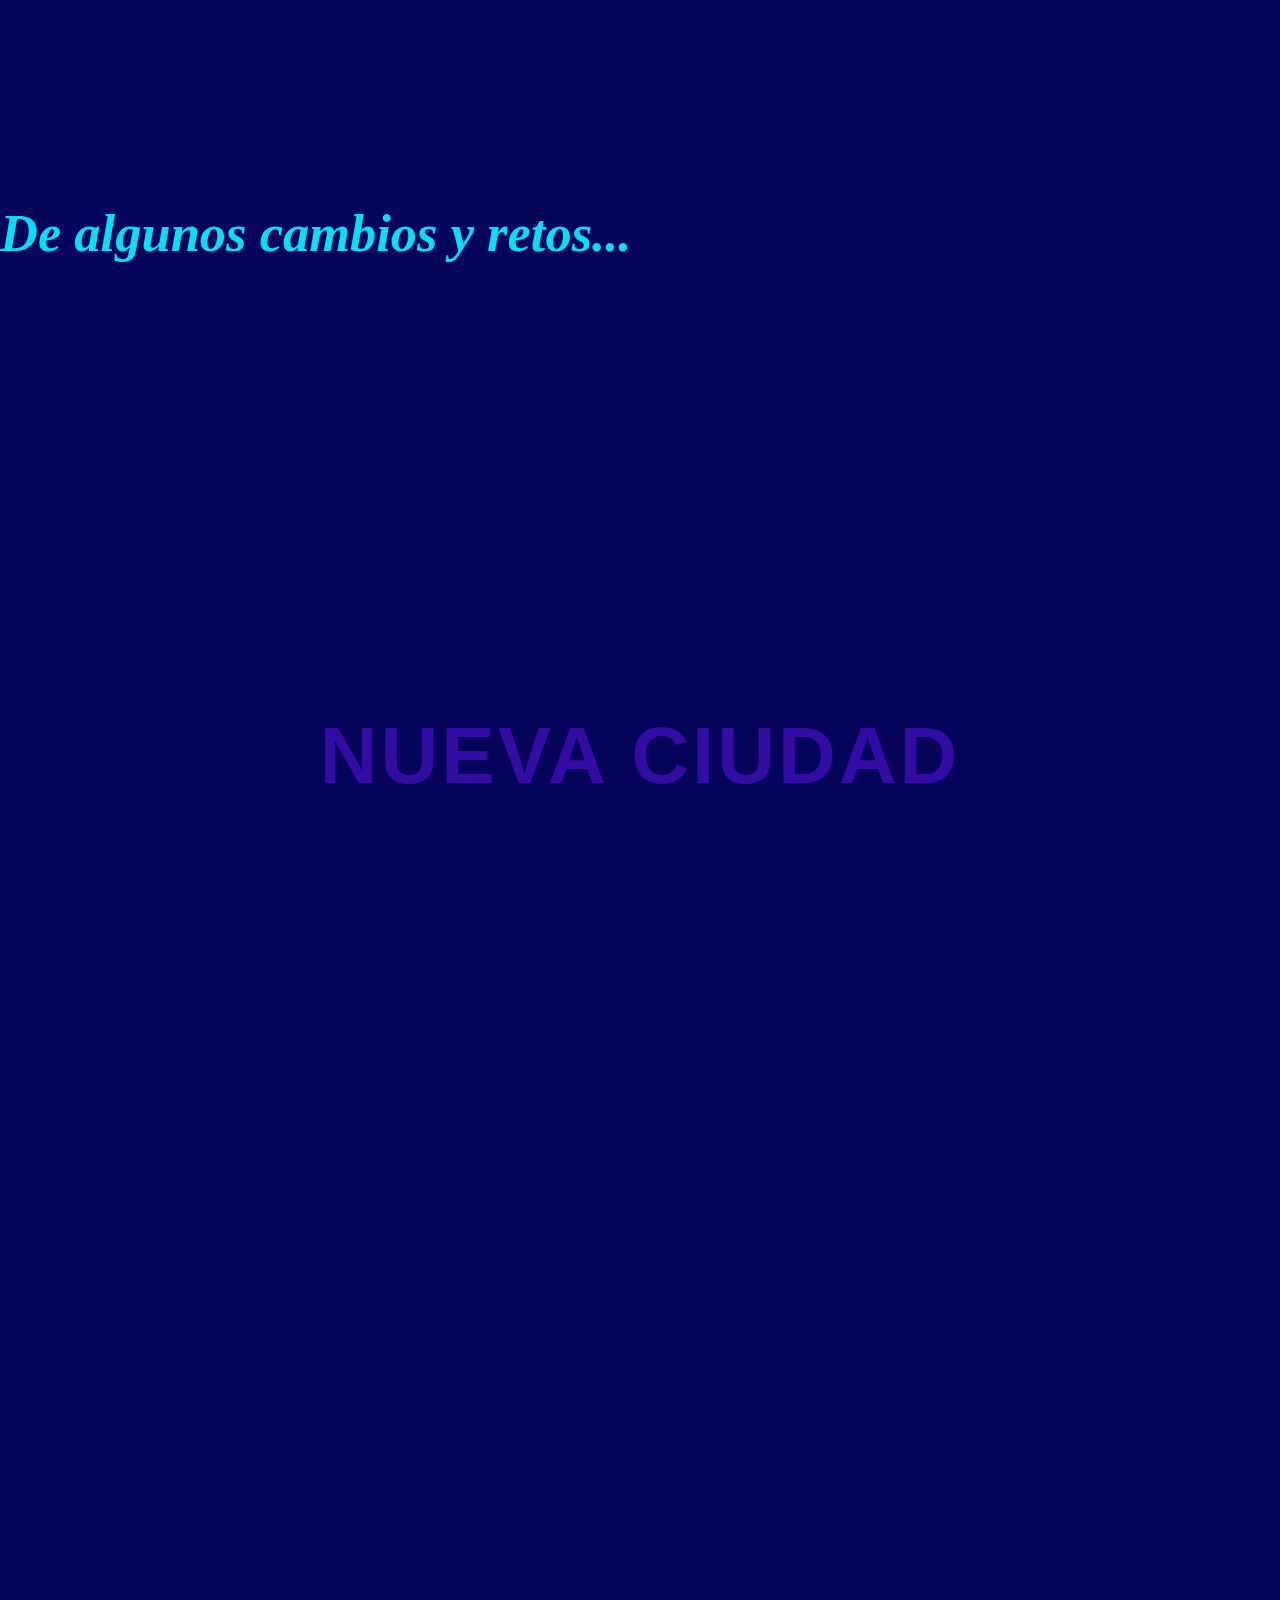
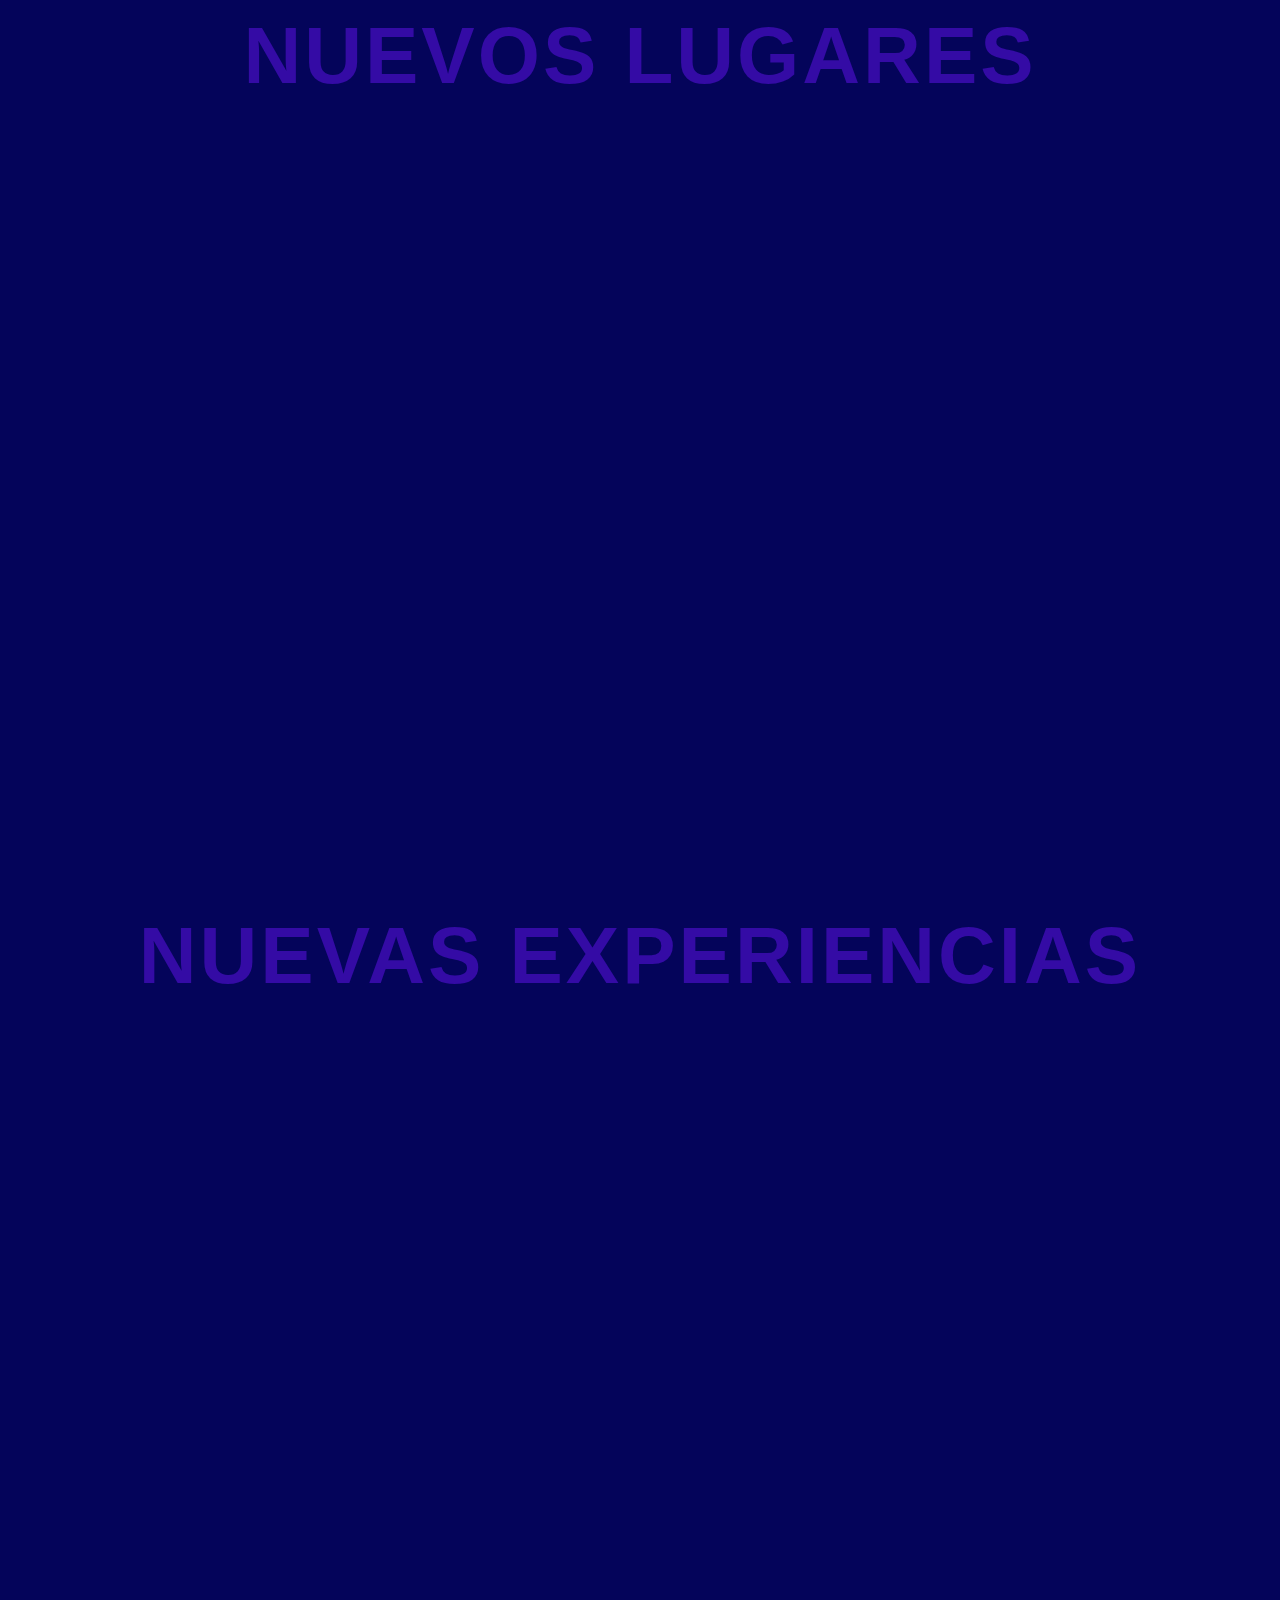
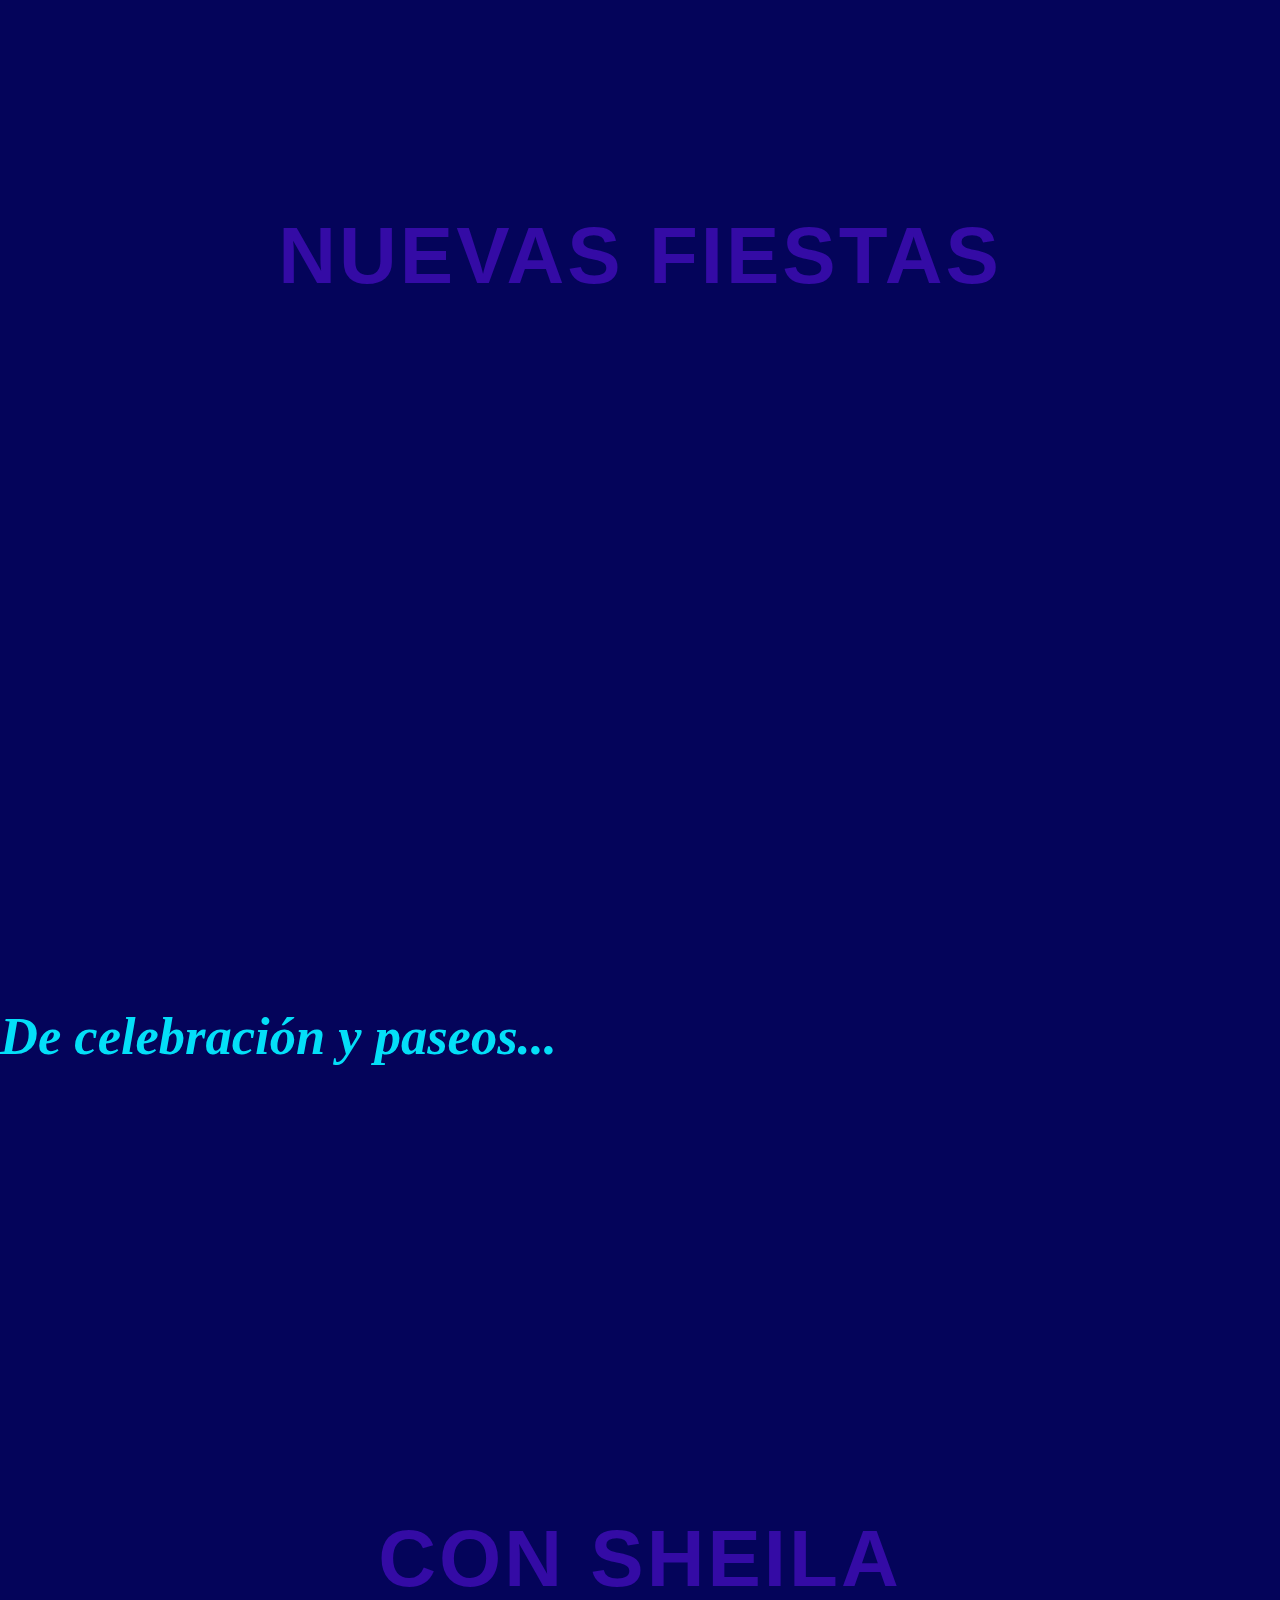
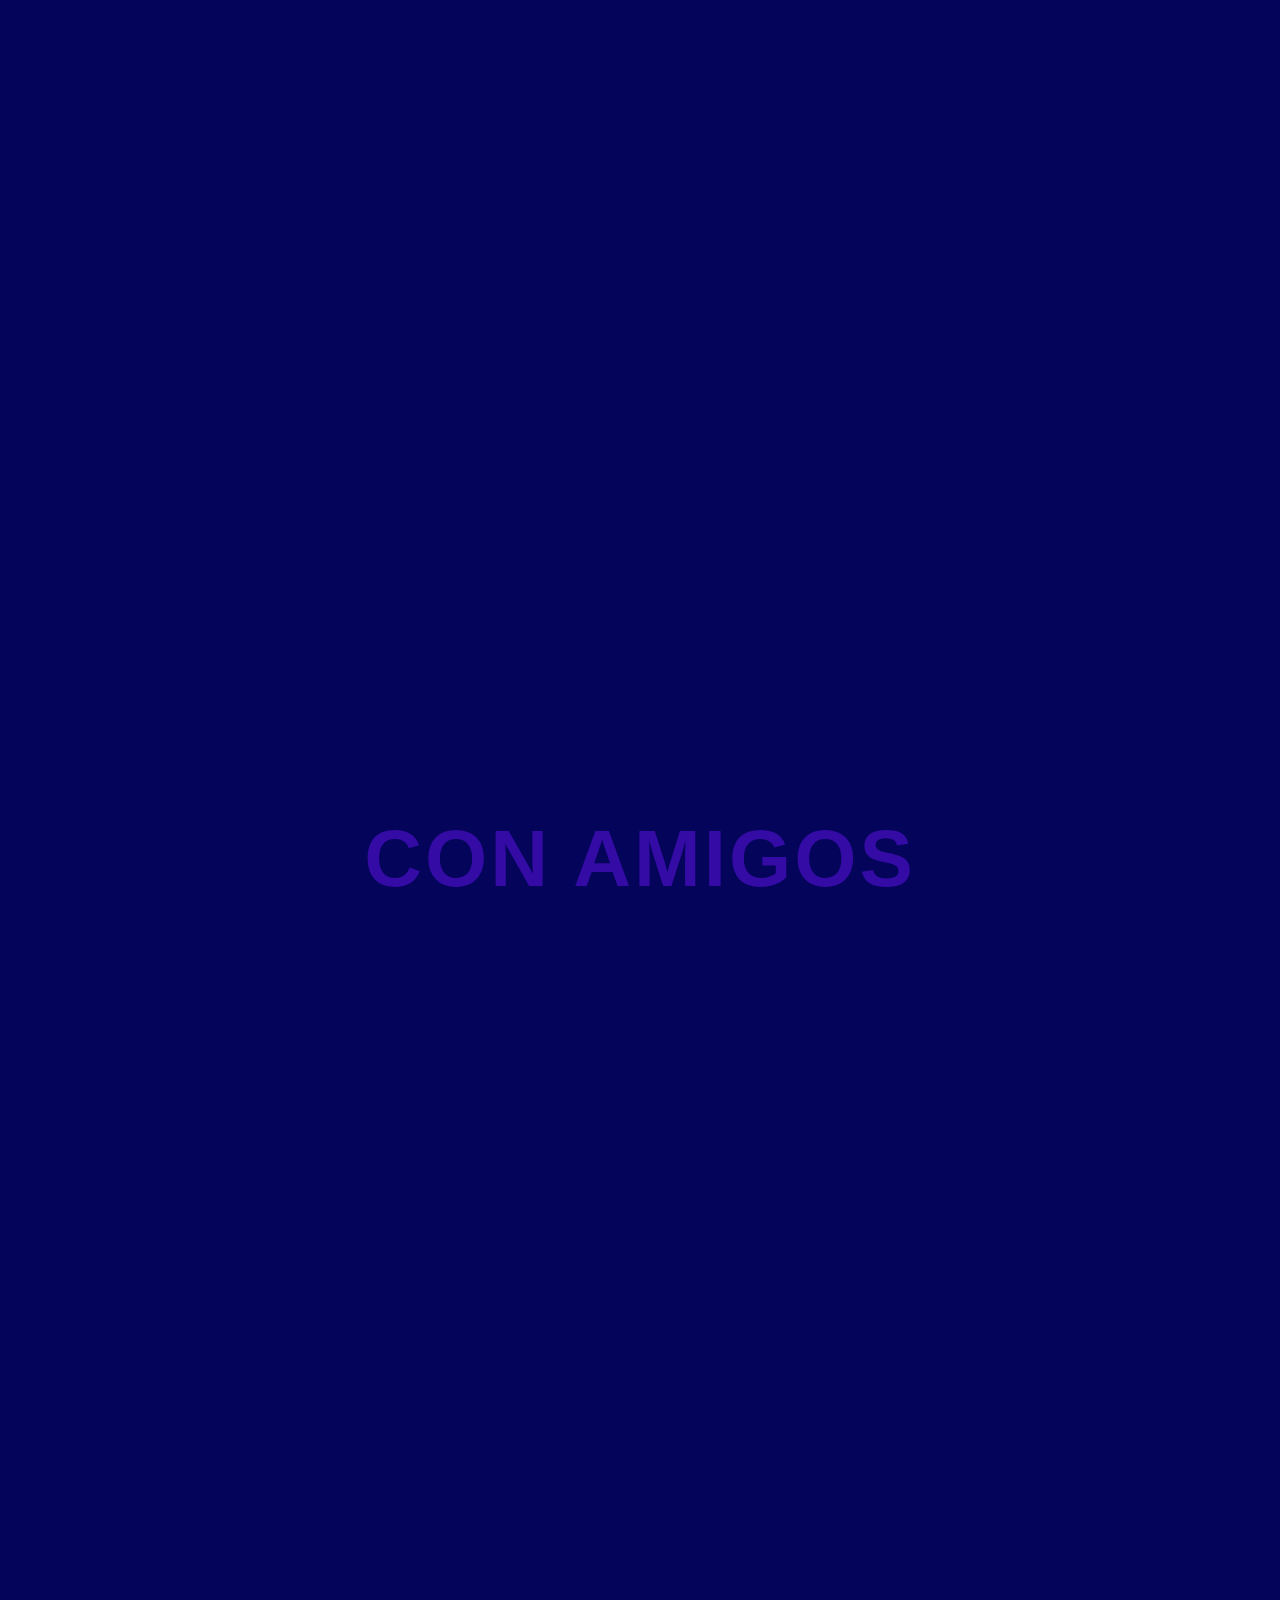
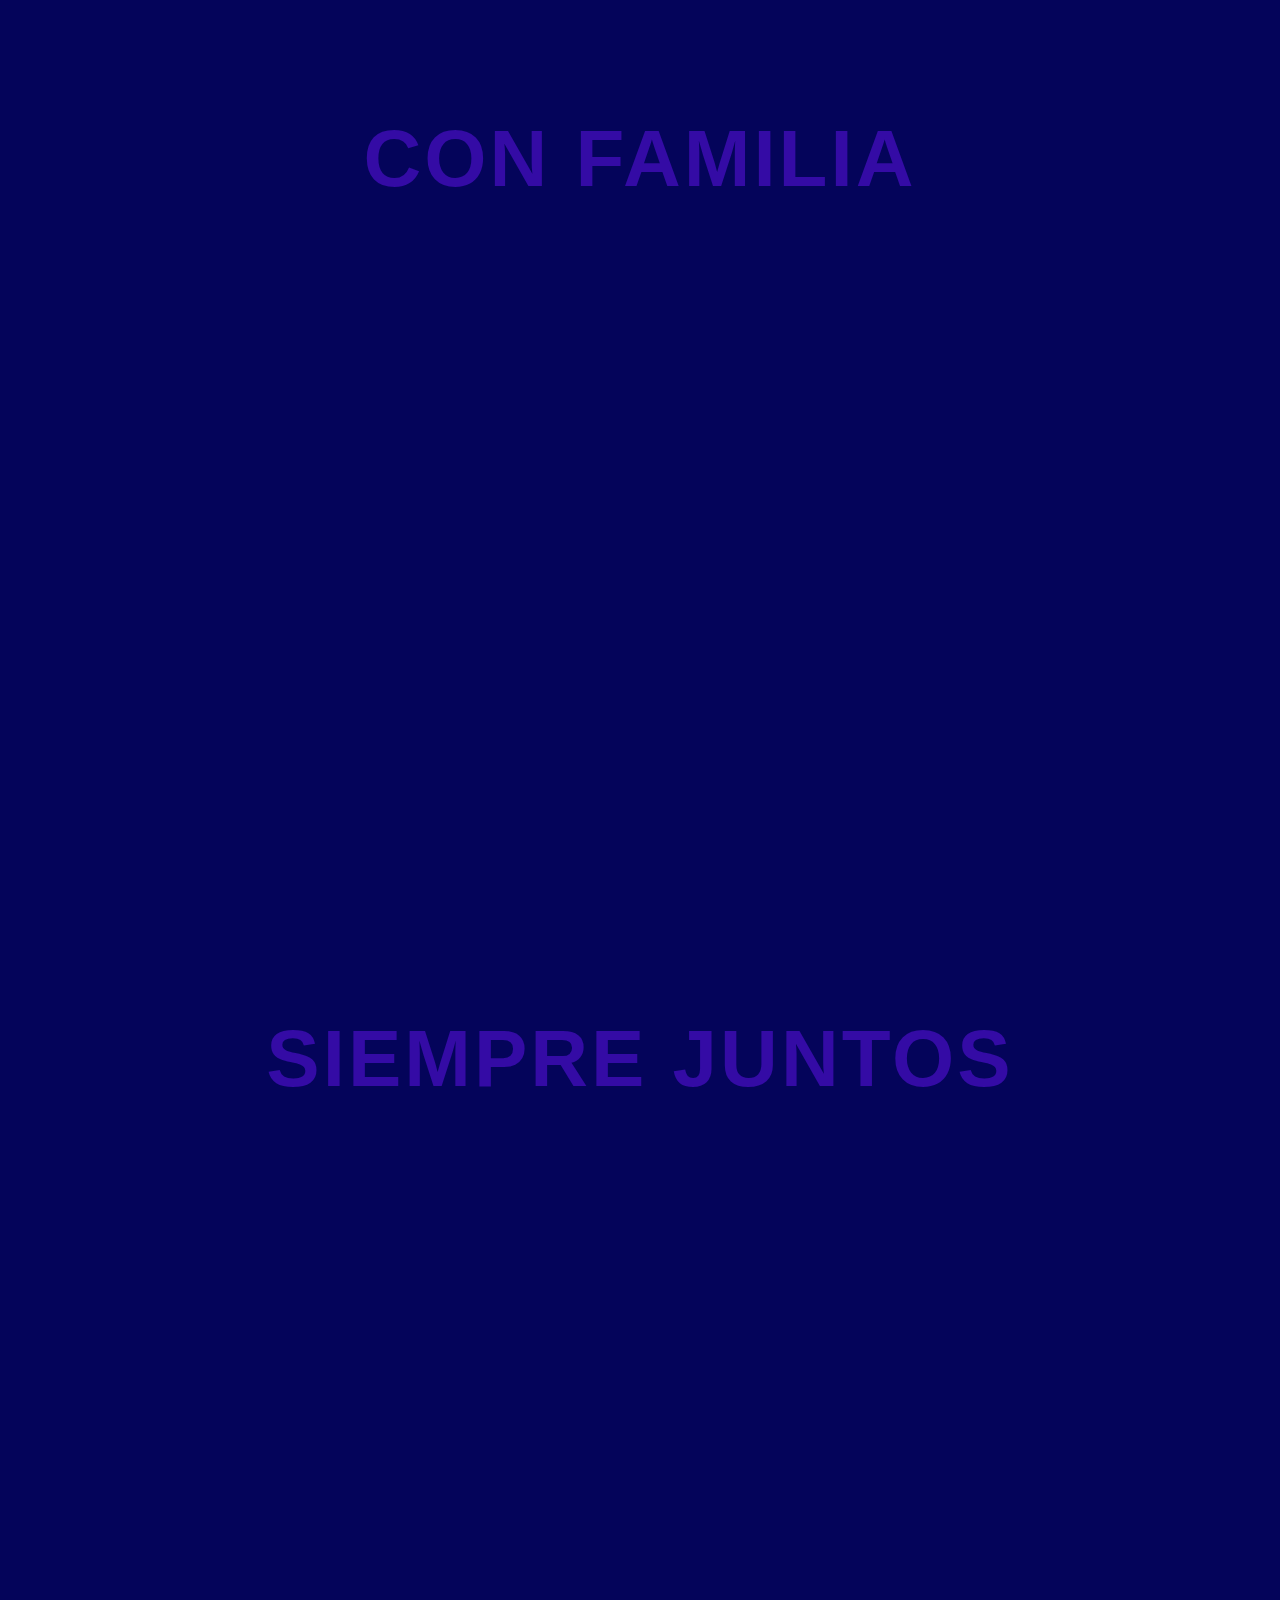
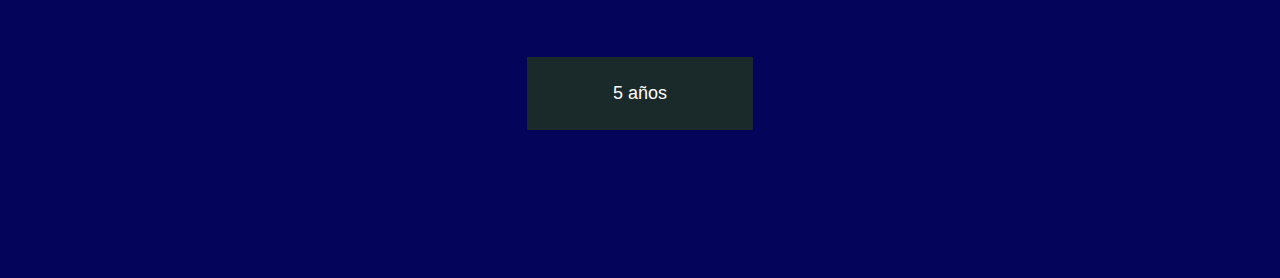
<file: 2/dosaños.html>
<!DOCTYPE html>
<html lang="en">
<head>
    <meta charset="UTF-8">
    <meta http-equiv="X-UA-Compatible" content="IE=edge">
    <meta name="viewport" content="width=device-width, initial-scale=1.0">
    <title>Año2</title>
    <link rel="stylesheet" href="dosaños.css">
</head>
<body>
    <div class="text">Año 2</div>
    
    <div class="mensaje">
        <h2>Un año de alcanzar y compartir logros...</h2>
    </div>
    <div class="container">
        <div class="container1">
            <h1>Tu Grado</h1>
        </div>
        <div class="container2">
            <h1>Mi Grado</h1>
        </div>
        <div class="container3">
            <h1>Nuestros titulos</h1>
        </div>

    </div>

    <div class="mensaje">
        <h2>De algunos cambios y retos...</h2>
    </div>
    <div class="container">
        <div class="cambio1">
            <h1>Nueva Ciudad</h1>
        </div>
        <div class="cambio2">
            <h1>Nuevos lugares</h1>
        </div>
        <div class="cambio3">
            <h1>Nuevas experiencias</h1>
        </div>
        <div class="cambio4">
            <h1>nuevas fiestas</h1>
        </div>
    </div>

    <div class="mensaje">
        <h2>De celebración y paseos...</h2>
    </div>
    <div class="container">
        <div class="paseo1">
            <h1>Con sheila</h1>
        </div>
        <div class="paseo2">
            <h1>con amigos</h1>
        </div>
        <div class="paseo3">
            <h1>con familia</h1>
        </div>
        <div class="paseo4">
            <h1>siempre juntos</h1>
        </div>
    </div>

    <div class="buttonr">
        <a href="../index.html">
         <button>
             <span>5 años</span>
         </button>
     </a>
     </div>

</body>
</html>
</file>
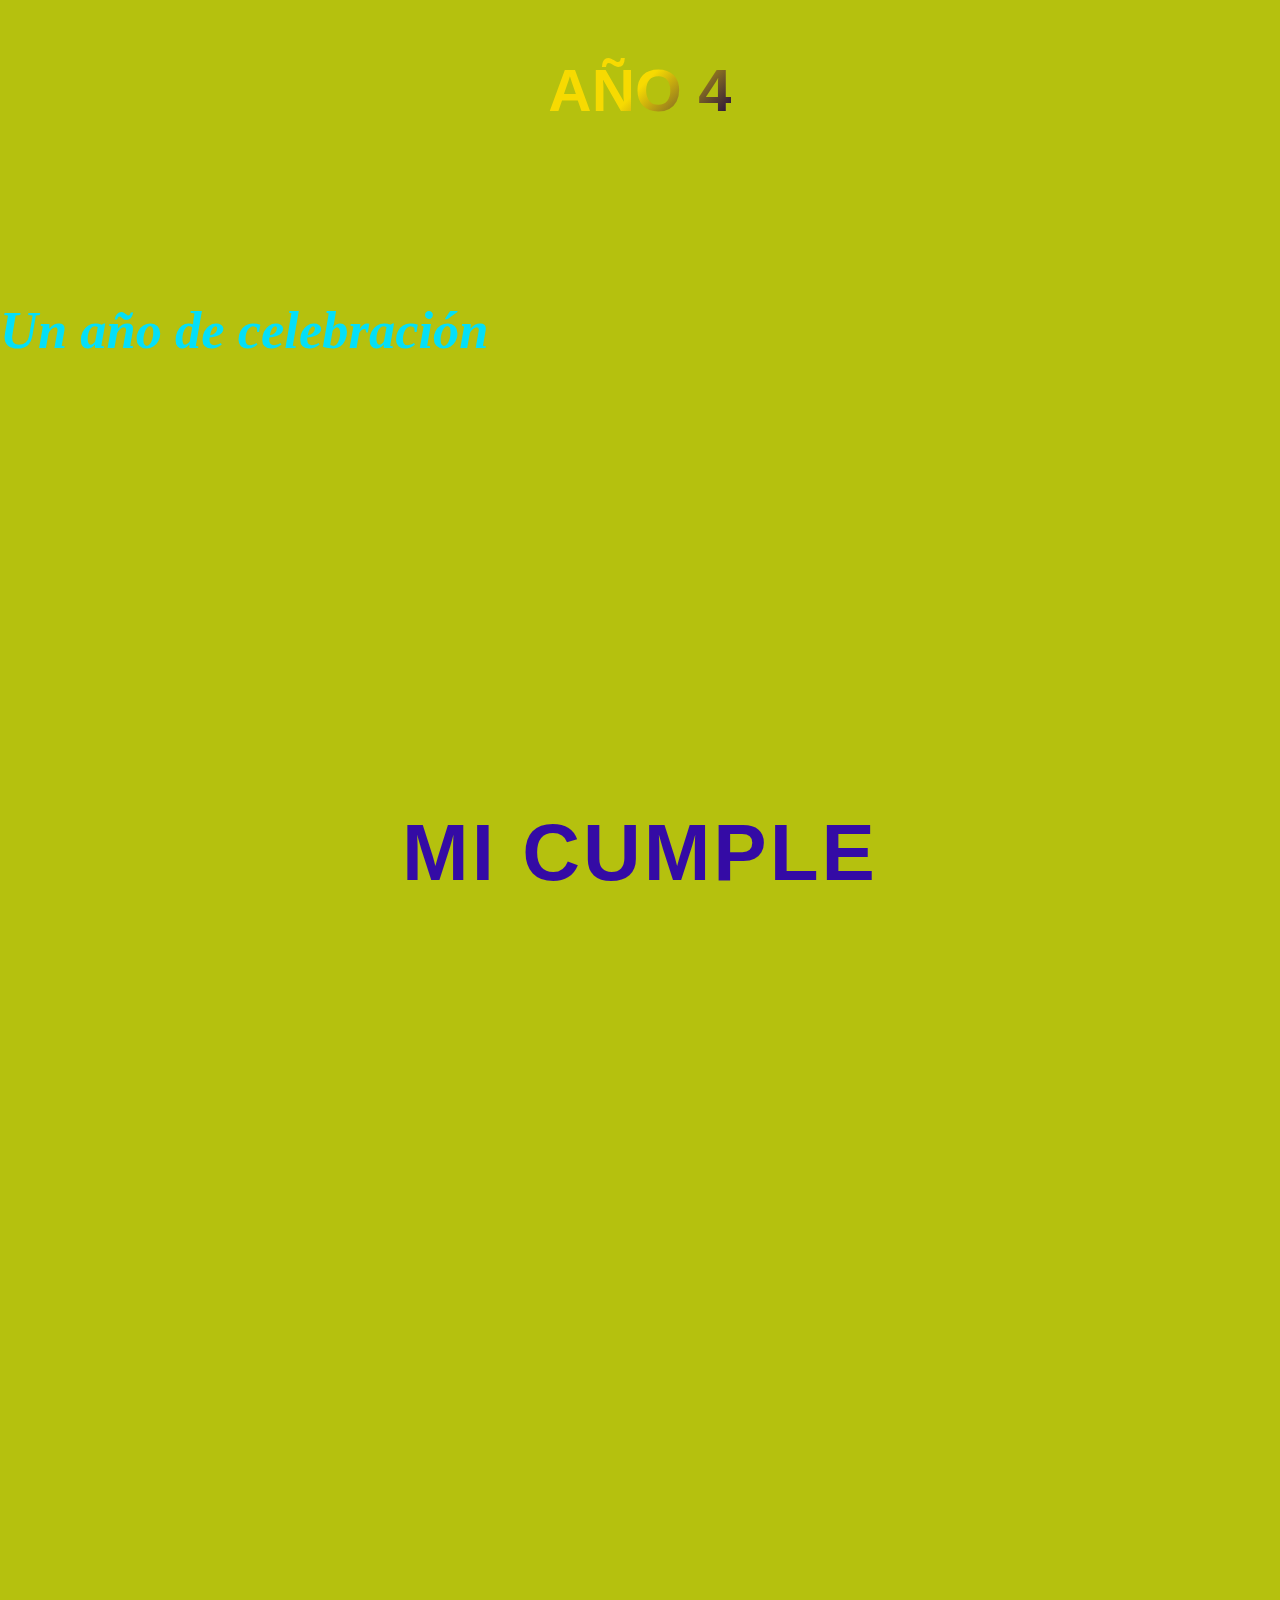
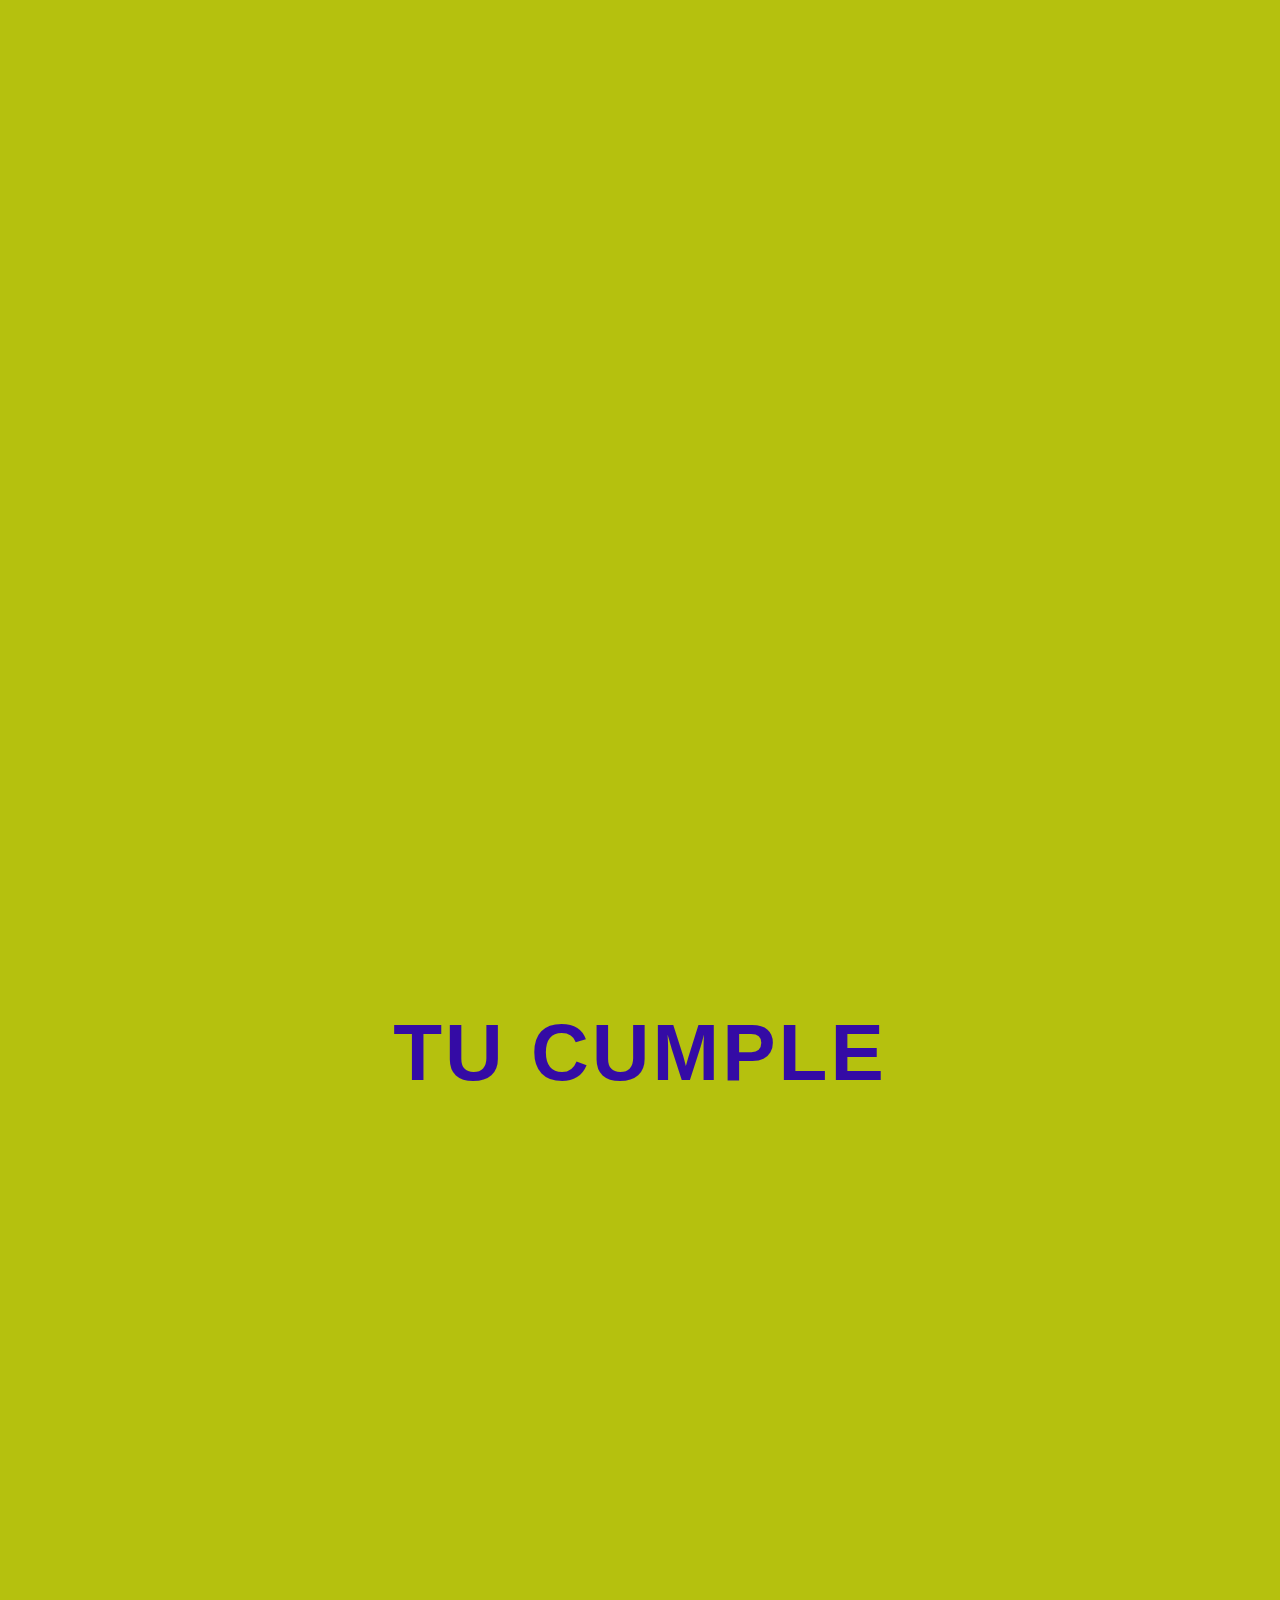
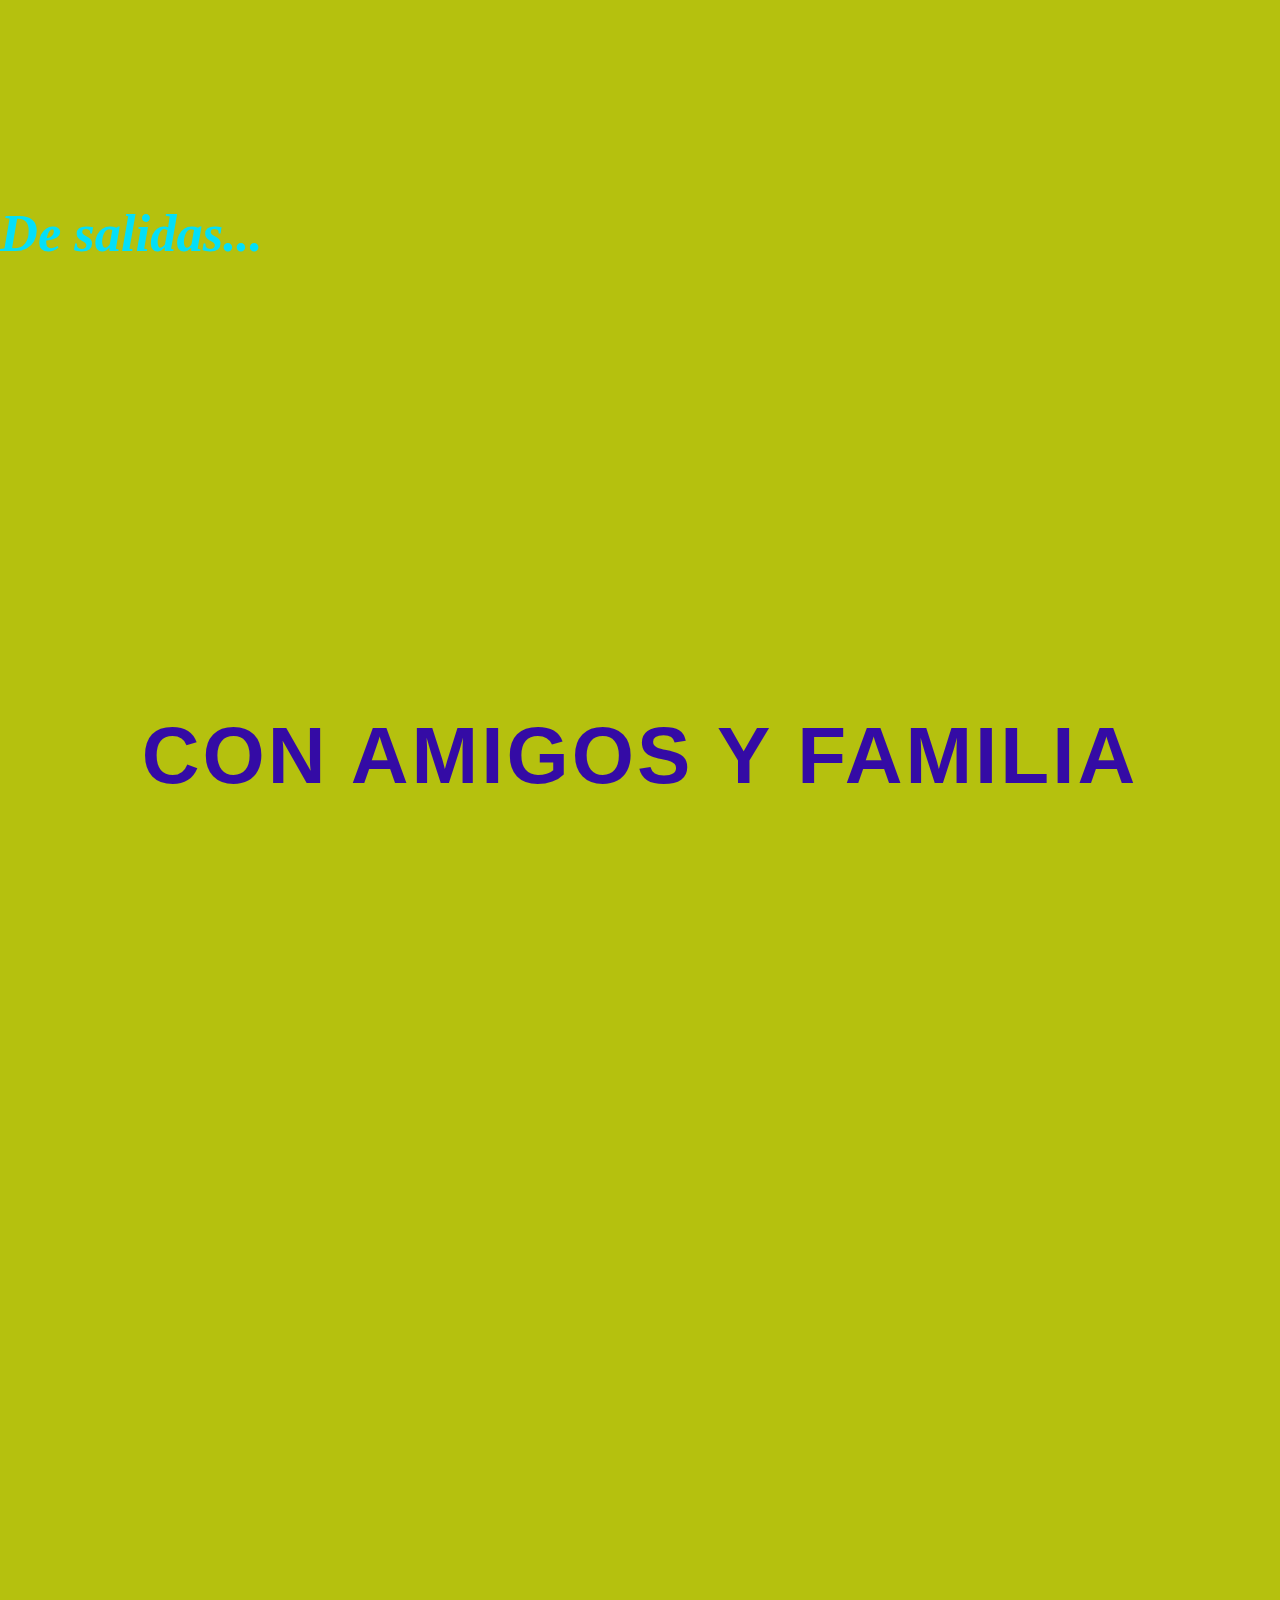
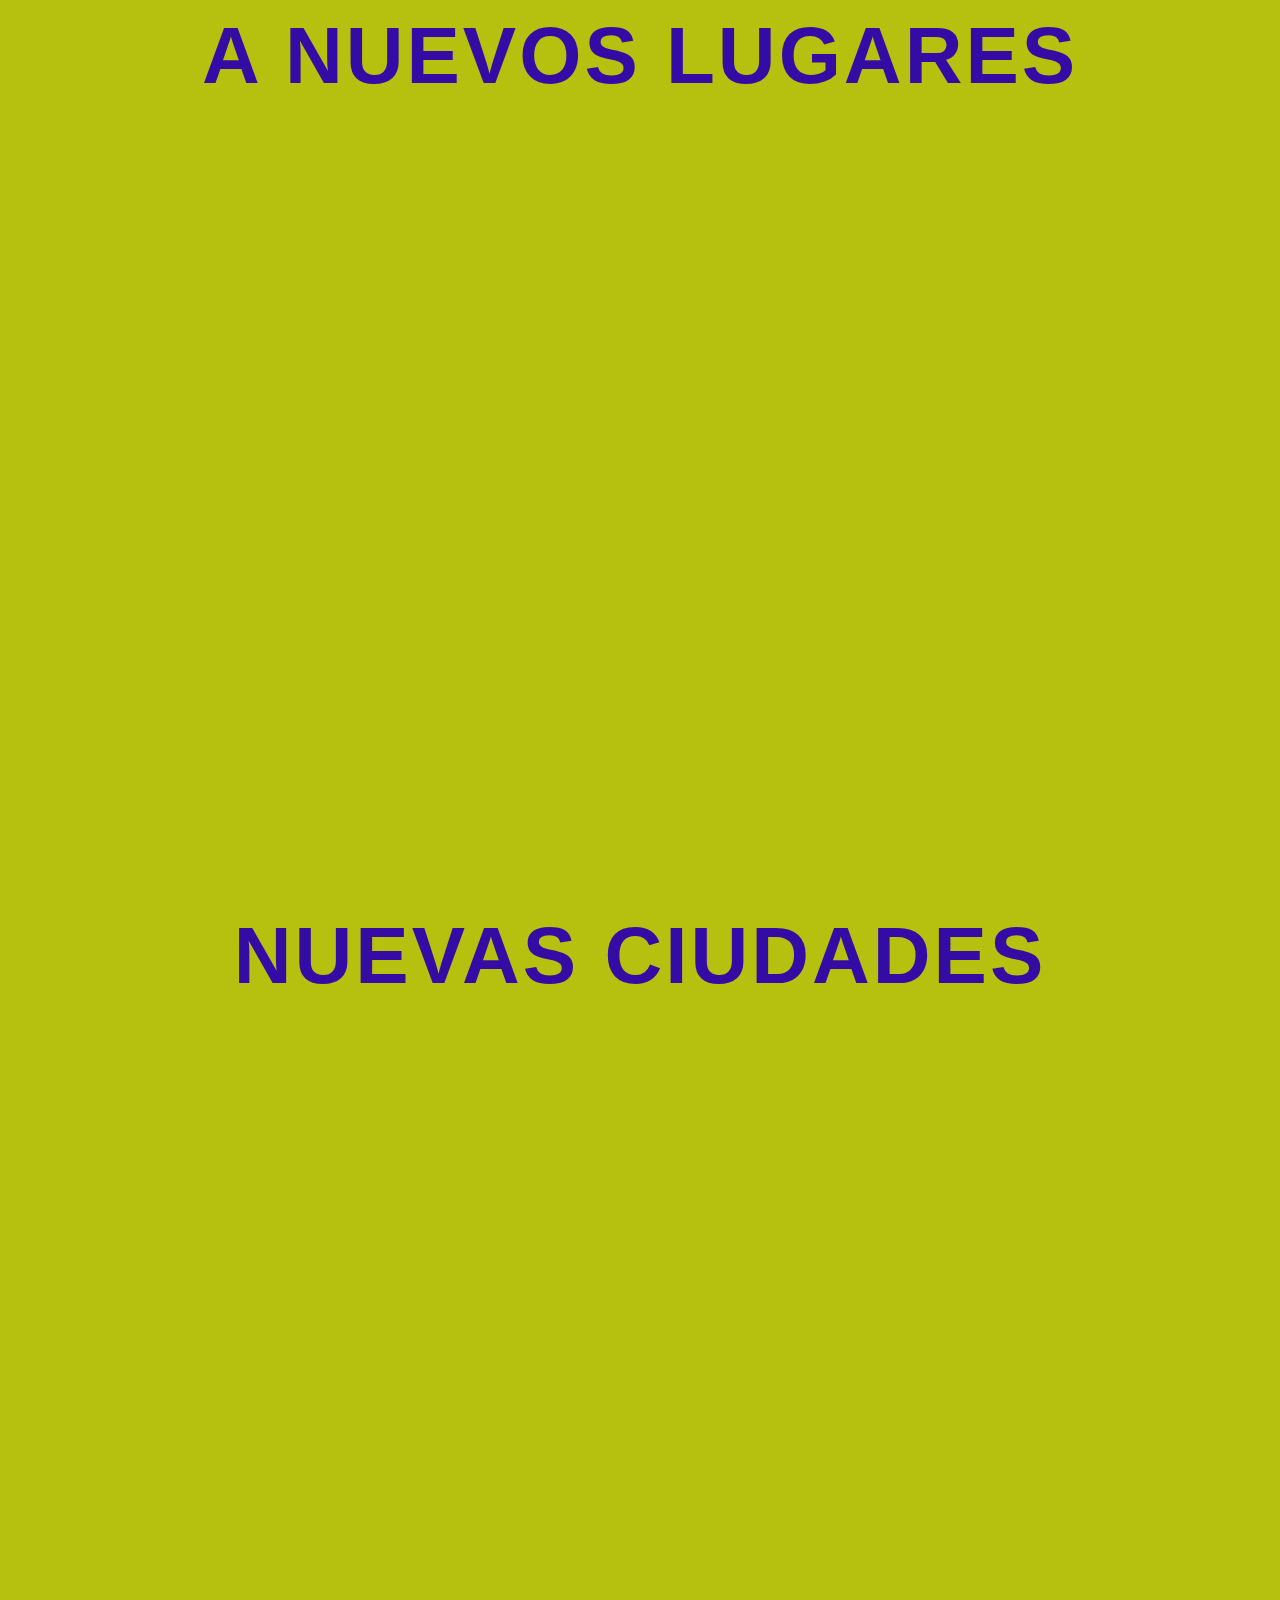
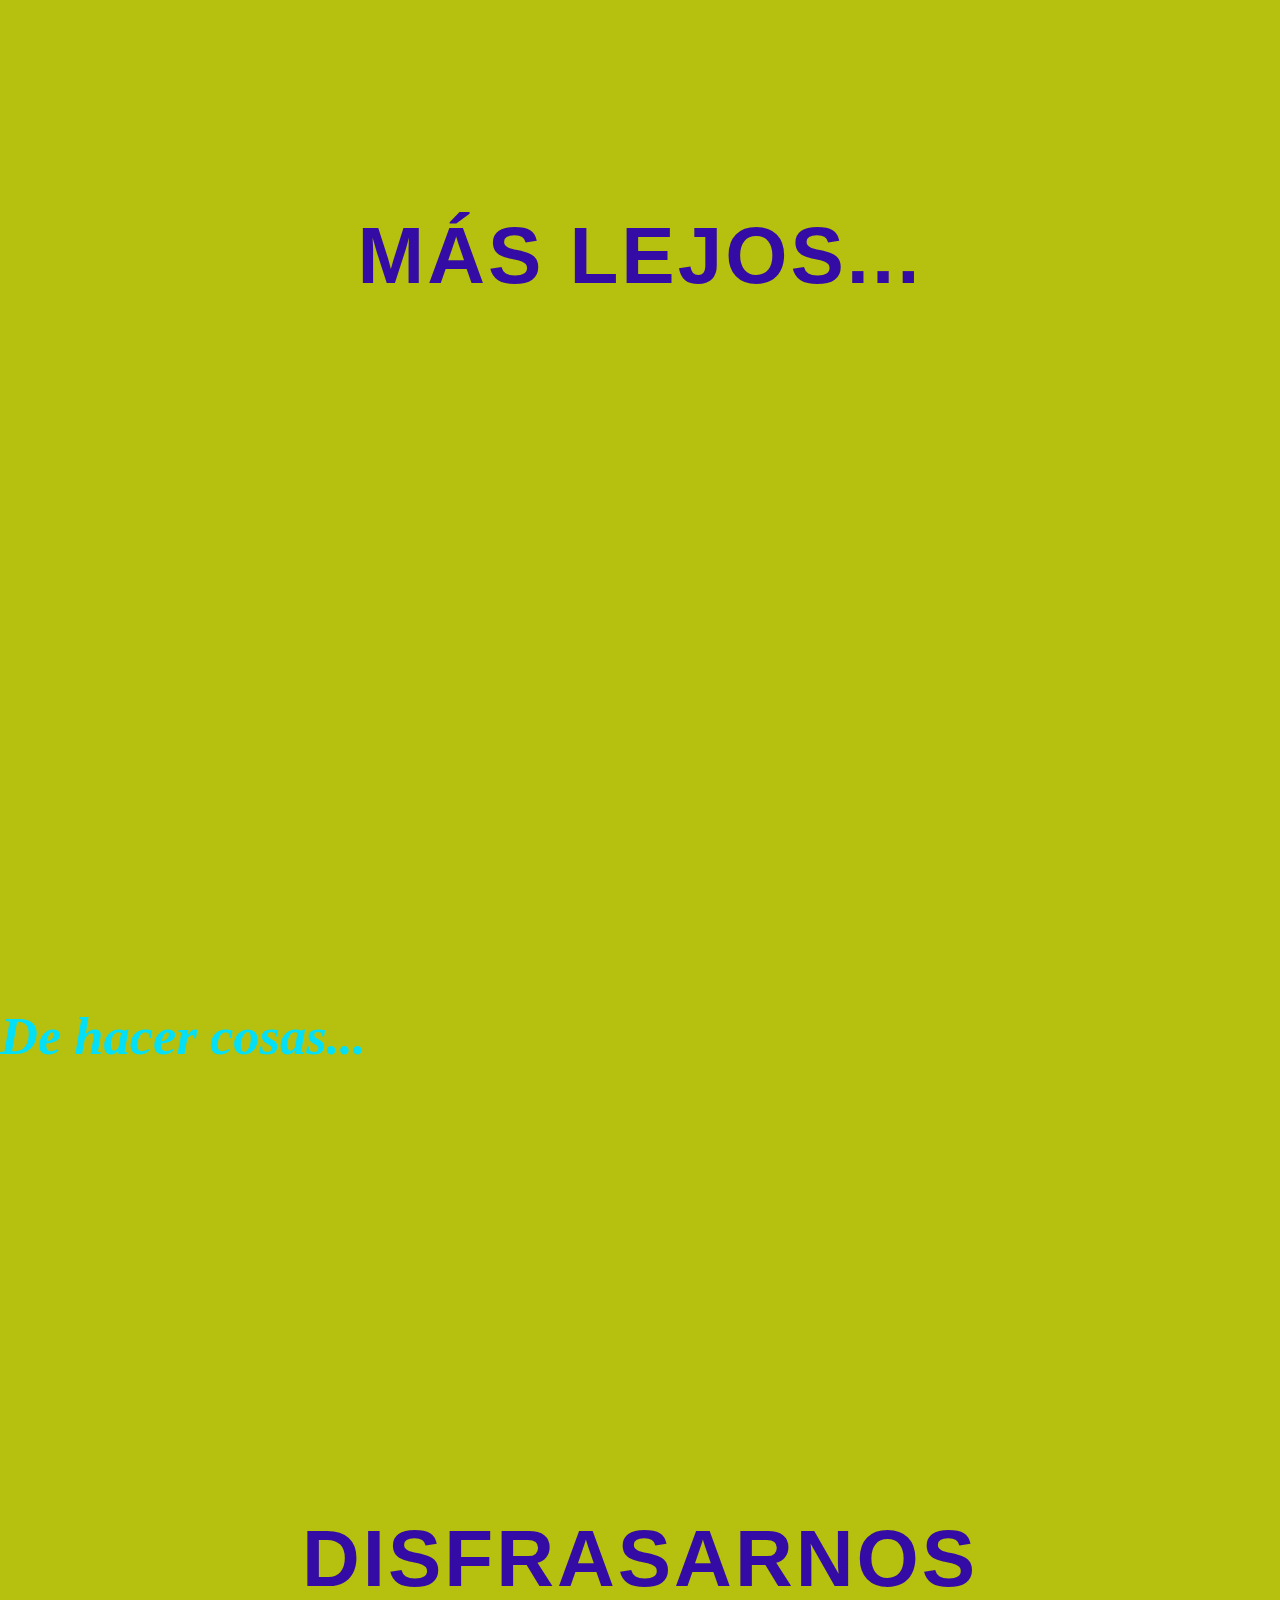
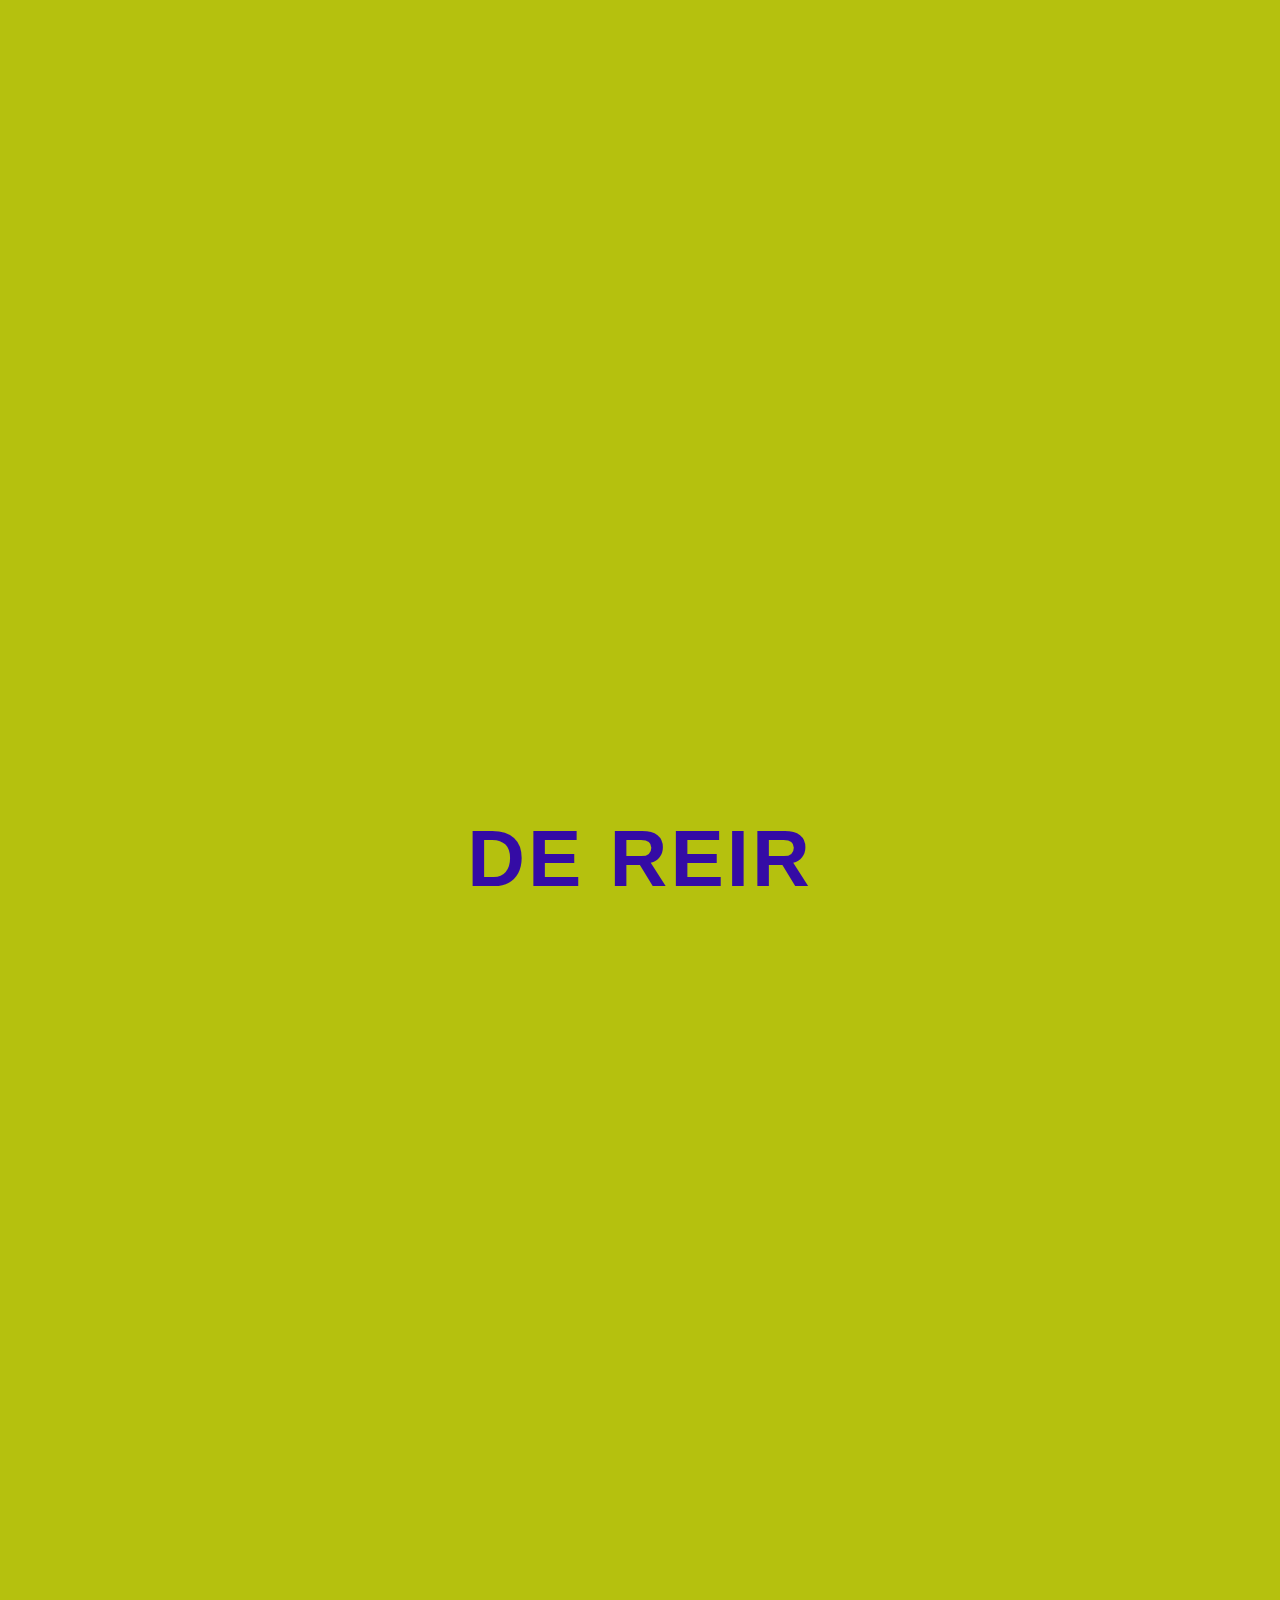
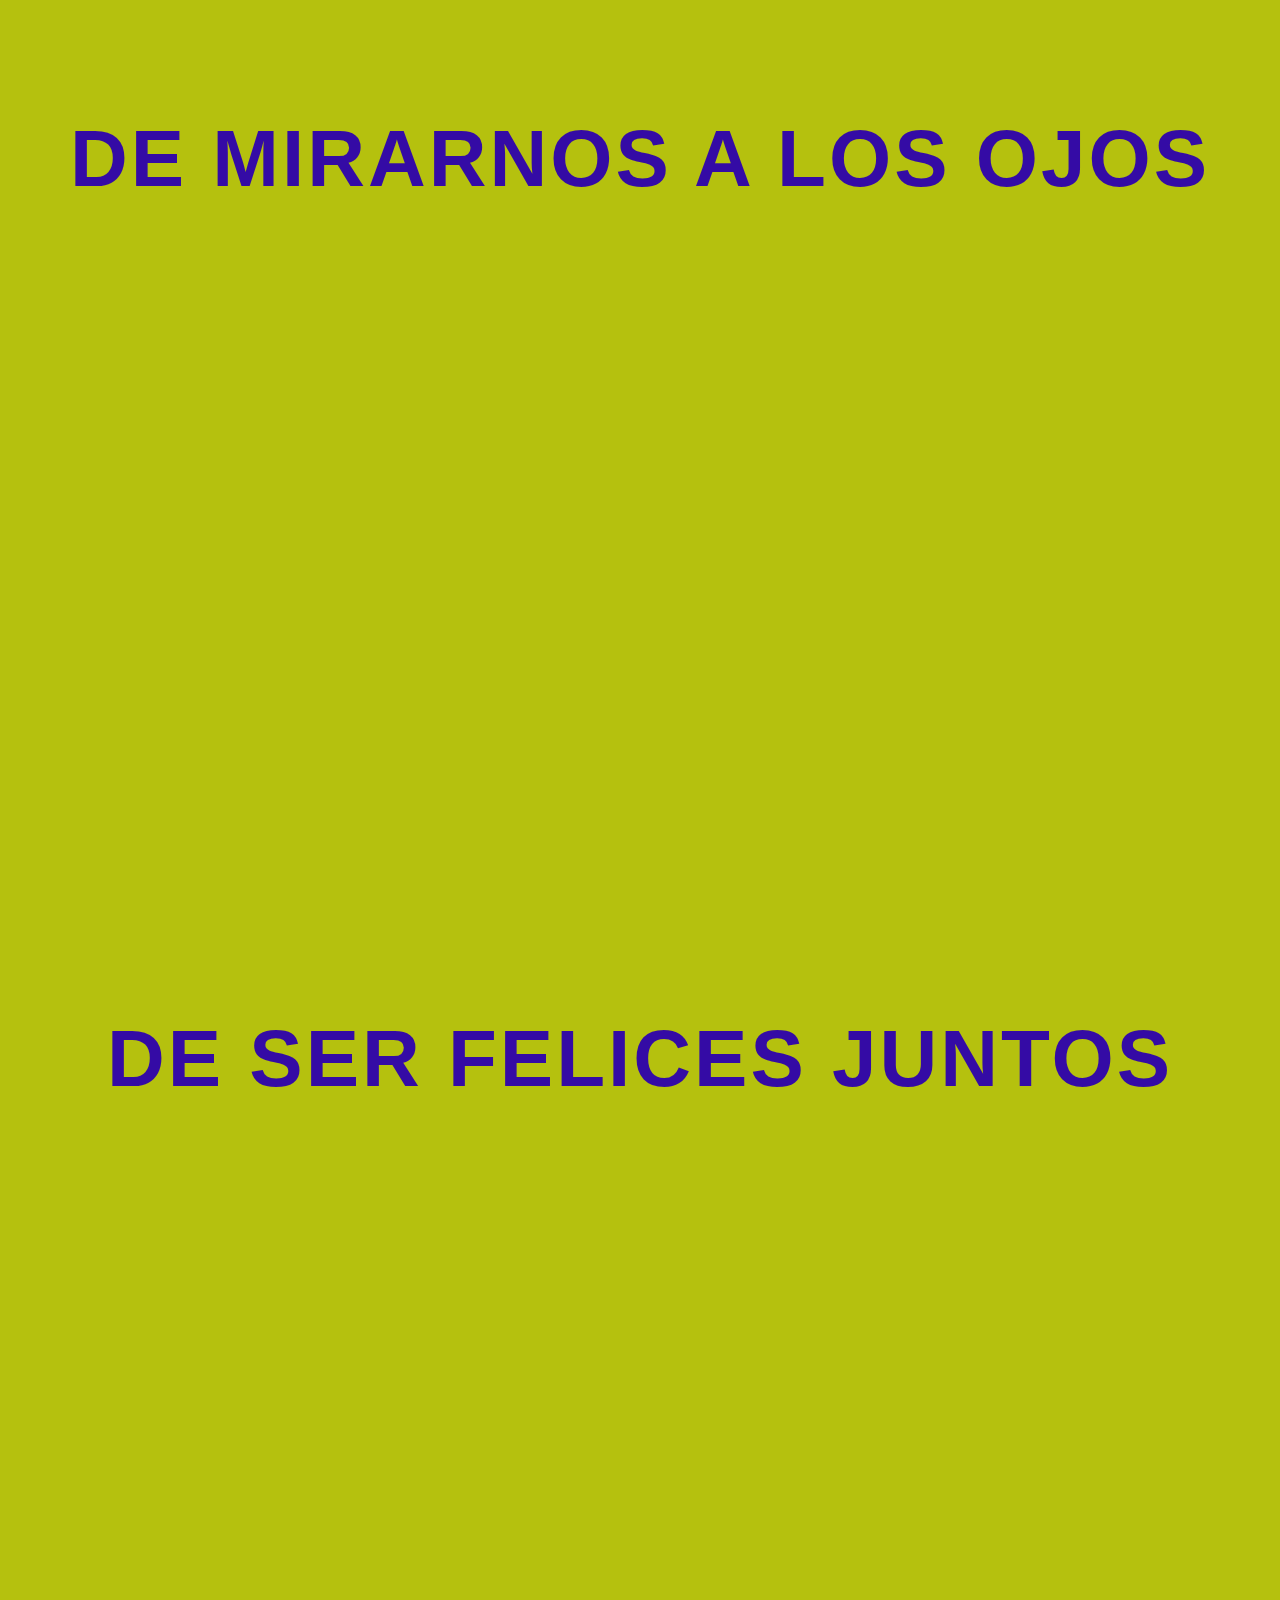
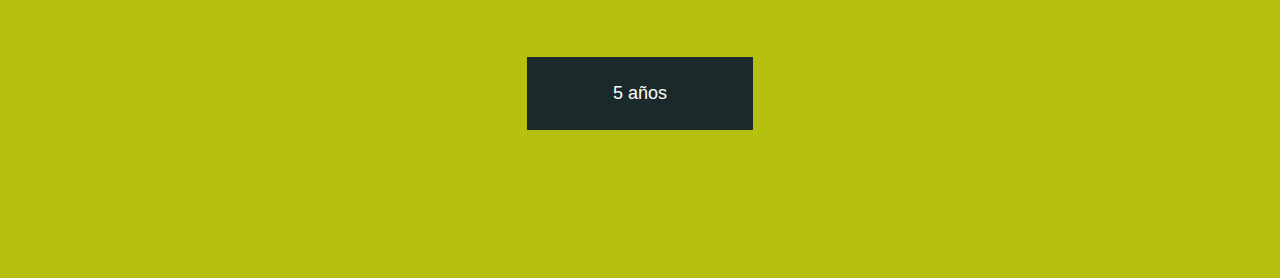
<file: 4/añocuatro.html>
<!DOCTYPE html>
<html lang="en">
<head>
    <meta charset="UTF-8">
    <meta http-equiv="X-UA-Compatible" content="IE=edge">
    <meta name="viewport" content="width=device-width, initial-scale=1.0">
    <link rel="stylesheet" href="añocuatro.css">
    <title>Año4</title>
</head>
<body>

    <div class="text">Año 4</div>

    
    <div class="mensaje">
        <h2>Un año de celebración</h2>
    </div>
    <div class="container">
        <div class="container1">
            <h1>mi cumple</h1>
        </div>
        <div class="container2">
            <h1></h1>
        </div>
        <div class="container3">
            <h1>Tu cumple</h1>
        </div>

    </div>

    <div class="mensaje">
        <h2>De salidas...</h2>
    </div>
    <div class="container">
        <div class="cambio1">
            <h1>Con amigos y familia</h1>
        </div>
        <div class="cambio2">
            <h1>a Nuevos lugares</h1>
        </div>
        <div class="cambio3">
            <h1>Nuevas ciudades</h1>
        </div>
        <div class="cambio4">
            <h1>más lejos...</h1>
        </div>
    </div>

    <div class="mensaje">
        <h2>De hacer cosas...</h2>
    </div>
    <div class="container">
        <div class="paseo1">
            <h1>Disfrasarnos</h1>
        </div>
        <div class="paseo2">
            <h1>De reir</h1>
        </div>
        <div class="paseo3">
            <h1>de mirarnos a los ojos</h1>
        </div>
        <div class="paseo4">
            <h1>de ser felices juntos</h1>
        </div>
    </div>

    <div class="buttonr">
        <a href="../index.html">
         <button>
             <span>5 años</span>
         </button>
     </a>
     </div>
    
    
</body>
</html>
</file>
<file: 5años.css>
@import url('https://fonts.googleapis.com/css2?family=Poppins:wght@900&display=swap');

body {
    padding: 0;
    margin: 0;
    background: #2a2734;
    font-family: 'Poppins', sans-serif;
    
    
}

.cincoaños {
  height: 120px;
  display: flex; 
  margin-top: 10%;
  justify-content: center;
  width: 100%;
}

ul {
    display: flex;
}

li {
    list-style: none;
}

.letra {
    height: 80px;
    width: 80px;
    display: flex;
    justify-content: center;
    align-items: center;
    font-size: 46px;
    cursor: pointer;
    margin: 0 4PX;
    border-radius: 20px;
    color: yellow;
    text-shadow: 0 0 15px yellow, 0 0 5px yellow;
    animation: animate 2s linear infinite;

}

@keyframes animate {
    0% {
        filter: hue-rotate(20deg);
    }
    100% {
        filter: hue-rotate(360deg);
    }
}

.mensaje {
    color: rgba(0, 234, 255, 0.748);
    display: flex;
    margin: 8%;
    margin-left: 13%;
    font-style: italic;
    font-family:'Lucida Sans', 'Lucida Sans Regular', 'Lucida Grande', 'Lucida Sans Unicode', Geneva, Verdana, sans-serif;
}

.container {
    display: flex;
    text-align: center;
    font-weight: bold;
    color: yellow;
    filter: hue-rotate(20deg);
    align-items: center;
    /* transform: translate(0, -50%); */
    align-items: center;
    justify-content: center;
    justify-items: center;
    height: 120px;
}
 .años {
    padding: 30px; 
    margin: 2%;
    background-color: #a616a6; 
    width: 80px;
    height: 50px;
    box-shadow: 0 2px 3px 0 rgba(0, 0, 0, 0.25);
    border-radius: 3px;
    transition: .2s all;
    cursor: pointer;
    color: yellow;
    /* filter: hue-rotate(20deg); */
   
 }

 #uno {
    margin-right: 1%;
 }

 #uno:hover {
    background-image: url("https://i.postimg.cc/TPtzFsT5/IMG-20221215-160954.jpg");
 }

 #añouno:hover {
    background-image: url("https://i.postimg.cc/TPtzFsT5/IMG-20221215-160954.jpg");
    width: 100%;
    background-size: 100%;
    font-size: 150%;
 }

 #dos {
    margin-right: 1%;
 }

 #dos:hover {
    background-image: url("https://i.postimg.cc/mgwwWcYd/IMG-20191214-190821.jpg");
 }

 #añodos:hover {
    background-image: url("https://i.postimg.cc/mgwwWcYd/IMG-20191214-190821.jpg");
    width: 100%;
    background-size: 100%;
    font-size: 150%;
 }

 #tres {
    margin-right: 1%;
 }

 #tres:hover {
    background-image: url("https://i.postimg.cc/SsTS6X4h/IMG-20201128-230155.jpg");
 }

 #añotres:hover {
    background-image: url("https://i.postimg.cc/SsTS6X4h/IMG-20201128-230155.jpg");
    width: 100%;
    background-size: 100%;
    font-size: 150%;
 }

 #cuatro {
   margin-right: 1%;
}

#cuatro:hover {
   background-image: url("https://i.postimg.cc/QMmQgNBJ/Screenshot-2022-12-20-01-55-44-492-com-instagram-android.jpg");
}

#añocuatro:hover {
   background-image: url("https://i.postimg.cc/QMmQgNBJ/Screenshot-2022-12-20-01-55-44-492-com-instagram-android.jpg");
   width: 100%;
   background-size: 100%;
   font-size: 150%;
}

#cinco {
   margin-right: 1%;
}

#cinco:hover {
   background-image: url("https://i.postimg.cc/wjpvDKDF/IMG-20220401-094848.jpg");
}

#añocinco:hover {
   background-image: url("https://i.postimg.cc/wjpvDKDF/IMG-20220401-094848.jpg");
   width: 100%;
   background-size: 100%;
   font-size: 150%;
}


 a {
    padding: 20px;
    animation: none;
    text-decoration: none;
 }

 .container:hover .años{
    filter: blur(3px);
    opacity: .5;
    transform: scale(.98);
    box-shadow: none;
 }

 .container:hover .años:hover{ 
    transform: scale(1);
    filter: blur(0px);
    opacity: 1;
    height: 100px;
    box-shadow: 0 8px 20px 0px rgba(0, 0, 0, 0.125);
    background-color: #a82c2c;
    color: white;
   
 } 

 .circle {
    position: absolute;
    top: 0px;
    left: 0px;
    width: 5px;
    height: 5px;
    border-radius: 50%;
    border: 1px solid #a616a6;
    animation: wave 0.8s forwards;
    opacity: 1;
    box-shadow:  0 4px 8px 0 rgba(0, 0, 0, 0.2), 0 6px 20px 0 #686ffd;

 }

 @keyframes wave {
    0% {
        width: 5px;
        height: 5px;
        opacity: 1;
    }
    90% {
        width: 50px;
        height: 50px;
        opacity: 0.5;
    }
    100% {
        width: 50px;
        height: 50px;
        opacity: 0;
    }
 }
</file>
<file: 2/dosaños.css>
body {
    background-color: rgb(4, 4, 90);
    margin: 0;
    padding: 0;
}

.text {
    color: white;
    position: absolute;
    left: 50%;
    top: 10%;
    transform: translate(-50%,-50%);
    background: linear-gradient(-45deg, #04dff8, #04dff8, #180241, #180241, #075bf8, #075bf8);
    background-size: 300%;
    font-family: Arial, Helvetica, sans-serif;
    font-weight: 900;
    font-size: 60px;
    /* letter-spacing: -px; */
    text-transform: uppercase;
    -webkit-background-clip: text;
    -webkit-text-fill-color: transparent;
    animation: animated_text 6s ease-in-out infinite;
    -moz-animation: animated_text 6s ease-in-out infinite;
    -webkit-animation: animated_text 6s ease-in-out infinite;
}

@keyframes animated_text {
    0% {
    background-position: 0px 50%;
}
    50% {
    background-position: 100% 50%;
    }
    100% {
        background-position: 0px 50%;
    }
}

.mensaje {
    padding-top: 20%;
    font-style: italic;
    color: #04dff8;
    left: 10%;
    font-size: 35px;
}

.container {
    margin: 0;
    padding: 0;
}

.container1 {
    width: 100%;
    height: 100vh;
    background-image: url("https://i.postimg.cc/QCPFJCmX/IMG-20191205-134626-2.jpg");
    background-size: cover;
    background-position: center;
    background-attachment: fixed;
    display: table;
}

.container2 {
    width: 100%;
    height: 100vh;
    background-image: url("https://i.postimg.cc/Y0Vkjyf9/IMG-20191206-140014.jpg");
    background-size: cover;
    background-position: initial;
    background-attachment: fixed;
    display: table;
}

.container3 {
    width: 100%;
    height: 100vh;
    background-image: url("https://i.postimg.cc/NFyvhkqw/IMG-20191206-193043.jpg");
    background-size: cover;
    background-position: center;
    background-attachment: fixed;
    display: table;
}

h1 {
    font-size: 5rem;
    color: rgb(52, 11, 165);
    font-weight: 600;
    font-family: 'Teko', sans-serif;
    letter-spacing: 3px;
    text-transform: uppercase;
    text-align: center;
    display: table-cell;
    vertical-align: middle;
}


.cambio1 {
    width: 100%;
    height: 100vh;
    background-image: url("https://i.postimg.cc/KYRnX1py/facebook-1671211579221-7009569411573818521.jpg");
    background-size: cover;
    background-position: center;
    background-attachment: fixed;
    display: table;
}

.cambio2 {
    width: 100%;
    height: 100vh;
    background-image: url("https://i.postimg.cc/sXJfwcPf/FB-IMG-1671211684049.jpg");
    background-size: cover;
    background-position: initial;
    background-attachment: fixed;
    display: table;
}

.cambio3 {
    width: 100%;
    height: 100vh;
    background-image: url("https://i.postimg.cc/25QCSwKd/FB-IMG-1671211611128.jpg");
    background-size: cover;
    background-position: center;
    background-attachment: fixed;
    display: table;
}

.cambio4 {
    width: 100%;
    height: 100vh;
    background-image: url("https://i.postimg.cc/NfKYHYnj/IMG-20200716-WA0004.jpg");
    background-size: cover;
    background-position: center;
    background-attachment: fixed;
    display: table;
}


.paseo1 {
    width: 100%;
    height: 100vh;
    background-image: url("https://i.postimg.cc/0Q9nTkSG/IMG-20200719-WA0009.jpg");
    background-size: cover;
    background-position: center;
    background-attachment: fixed;
    display: table;
}

.paseo2 {
    width: 100%;
    height: 100vh;
    background-image: url("https://i.postimg.cc/qBbwFdvn/FB-IMG-1671211624921.jpg");
    background-size: cover;
    background-position: initial;
    background-attachment: fixed;
    display: table;
}

.paseo3 {
    width: 100%;
    height: 100vh;
    background-image: url("https://i.postimg.cc/BvBccrzj/FB-IMG-1671211517612.jpg");
    background-size: cover;
    background-position: center;
    background-attachment: fixed;
    display: table;
}

.paseo4 {
    width: 100%;
    height: 100vh;
    background-image: url("https://i.postimg.cc/wvWXnhgH/DSC04392.jpg");
    background-size: cover;
    background-position: center;
    background-attachment: fixed;
    display: table;
}


button::before,
button::after {
    content: "";
    width: 0;
    height: 2px;
    position: absolute;
    transition: all 0.2s linear;
    background-color: #54e6e7;
}

span::before,
span::after {
    content: "";
    width: 2px;
    height: 0;
    position: absolute;
    transition: all 0.2s linear;
    background-color: #54e6e7;
}

button:hover::before,
button:hover::after {
    width: 100%;
    
}

button:hover span::before,
button:hover span::after {
    height: 100%;
}

button::after {
    right: 0;
    bottom: 0;
    transition-duration: 0.4s;;
}

button span::after {
    right: 0;
    bottom: 0;
    transition-duration: 0.4s;
}

button::before {
    right: 0;
    bottom: 100%;
    transition-duration: 0.4s;
    
}

button span::before {
    right: 100%;
    bottom: 0;
    transition-duration: 0.4s;
}

@import url('https://fonts.googleapis.com/css2?family=Nunito+sans:wght@200&display=swap');

:root {
    --font-style: 'Nunito Sans', sans-serif;
}

*,
*:after,
*::before {
    -webkit-box-sizing: border-box;
    -moz-box-sizing: border-box;
    box-sizing: border-box;
}

.buttonr {
    position: absolute;
    /* top: 50%; */
    left: 50%;
    transform: translate(-50%, 0%);
    padding: 10%;
}

button {
    display: inline-block;
    position: relative;
    background: none;
    border: none;
    color: #fff;
    font-size: 18px;
    cursor: pointer;
    margin: 20px 30px;
    background: #1a2929;
}

span {
    display: block;
    padding: 25px 80px;
}
</file>
<file: 4/añocuatro.css>
body {
    background-color: rgb(181, 193, 14);
    margin: 0;
    padding: 0;
    color: azure;
}

.text {
    color: white;
    position: absolute;
    left: 50%;
    top: 10%;
    transform: translate(-50%,-50%);
    background: linear-gradient(-45deg, #e8ec03, #e8ec03, #180241, #180241, #f7da01, #f7da01);
    background-size: 300%;
    font-family: Arial, Helvetica, sans-serif;
    font-weight: 900;
    font-size: 60px;
    /* letter-spacing: -px; */
    text-transform: uppercase;
    -webkit-background-clip: text;
    -webkit-text-fill-color: transparent;
    animation: animated_text 6s ease-in-out infinite;
    -moz-animation: animated_text 6s ease-in-out infinite;
    -webkit-animation: animated_text 6s ease-in-out infinite;
}

@keyframes animated_text {
    0% {
    background-position: 0px 50%;
}
    50% {
    background-position: 100% 50%;
    }
    100% {
        background-position: 0px 50%;
    }
}

.mensaje {
    padding-top: 20%;
    font-style: italic;
    color: #04dff8;
    left: 10%;
    font-size: 35px;
}


.container {
    margin: 0;
    padding: 0;
}

.container1 {
    width: 100%;
    height: 100vh;
    background-image: url("https://i.postimg.cc/gJX8RV33/Whats-App-Image-2022-12-20-at-9-58-04-AM-3.jpg");
    background-size: cover;
    background-position: center;
    background-attachment: fixed;
    display: table;
}

.container2 {
    width: 100%;
    height: 100vh;
    background-image: url("https://i.postimg.cc/23pw3HJq/FB-IMG-1671519213801.jpg");
    background-size: cover;
    background-position: initial;
    background-attachment: fixed;
    display: table;
}

.container3 {
    width: 100%;
    height: 100vh;
    background-image: url("https://i.postimg.cc/gJgcYQxD/Whats-App-Image-2022-12-20-at-9-58-04-AM-1.jpg");
    background-size: cover;
    background-position: center;
    background-attachment: fixed;
    display: table;
}

h1 {
    font-size: 5rem;
    color: rgb(52, 11, 165);
    font-weight: 600;
    font-family: 'Teko', sans-serif;
    letter-spacing: 3px;
    text-transform: uppercase;
    text-align: center;
    display: table-cell;
    vertical-align: middle;
}


.cambio1 {
    width: 100%;
    height: 100vh;
    background-image: url("https://i.postimg.cc/jqz1pPJ8/Whats-App-Image-2022-12-20-at-9-58-04-AM.jpg");
    background-size: cover;
    background-position: center;
    background-attachment: fixed;
    display: table;
}

.cambio2 {
    width: 100%;
    height: 100vh;
    background-image: url("https://i.postimg.cc/GhgxVmz7/Whats-App-Image-2022-12-20-at-9-58-04-AM-2.jpg");
    background-size: cover;
    background-position: initial;
    background-attachment: fixed;
    display: table;
}

.cambio3 {
    width: 100%;
    height: 100vh;
    background-image: url("https://i.postimg.cc/wT4n2HNH/Whats-App-Image-2022-12-20-at-9-58-02-AM.jpg");
    background-size: cover;
    background-position: center;
    background-attachment: fixed;
    display: table;
}

.cambio4 {
    width: 100%;
    height: 100vh;
    background-image: url("https://i.postimg.cc/QMmQgNBJ/Screenshot-2022-12-20-01-55-44-492-com-instagram-android.jpg");
    background-size: cover;
    background-position: center;
    background-attachment: fixed;
    display: table;
}


.paseo1 {
    width: 100%;
    height: 100vh;
    background-image: url("https://i.postimg.cc/wMNcmSSX/Screenshot-2022-12-20-01-55-23-199-com-instagram-android.jpg");
    background-size: cover;
    background-position: center;
    background-attachment: fixed;
    display: table;
}

.paseo2 {
    width: 100%;
    height: 100vh;
    background-image: url("https://i.postimg.cc/bvMt9m03/Screenshot-2022-12-20-01-57-19-036-com-facebook-katana.jpg");
    background-size: cover;
    background-position: initial;
    background-attachment: fixed;
    display: table;
}

.paseo3 {
    width: 100%;
    height: 100vh;
    background-image: url("https://i.postimg.cc/65j5Zyfh/Screenshot-2022-12-20-01-56-55-061-com-facebook-katana.jpg");
    background-size: cover;
    background-position: center;
    background-attachment: fixed;
    display: table;
}

.paseo4 {
    width: 100%;
    height: 100vh;
    background-image: url("https://i.postimg.cc/xTkBs8S5/Screenshot-2022-12-20-01-56-46-975-com-facebook-katana.jpg");
    background-size: cover;
    background-position: center;
    background-attachment: fixed;
    display: table;
}


button::before,
button::after {
    content: "";
    width: 0;
    height: 2px;
    position: absolute;
    transition: all 0.2s linear;
    background-color: #54e6e7;
}

span::before,
span::after {
    content: "";
    width: 2px;
    height: 0;
    position: absolute;
    transition: all 0.2s linear;
    background-color: #54e6e7;
}

button:hover::before,
button:hover::after {
    width: 100%;
    
}

button:hover span::before,
button:hover span::after {
    height: 100%;
}

button::after {
    right: 0;
    bottom: 0;
    transition-duration: 0.4s;;
}

button span::after {
    right: 0;
    bottom: 0;
    transition-duration: 0.4s;
}

button::before {
    right: 0;
    bottom: 100%;
    transition-duration: 0.4s;
    
}

button span::before {
    right: 100%;
    bottom: 0;
    transition-duration: 0.4s;
}

@import url('https://fonts.googleapis.com/css2?family=Nunito+sans:wght@200&display=swap');

:root {
    --font-style: 'Nunito Sans', sans-serif;
}

*,
*:after,
*::before {
    -webkit-box-sizing: border-box;
    -moz-box-sizing: border-box;
    box-sizing: border-box;
}

.buttonr {
    position: absolute;
    /* top: 50%; */
    left: 50%;
    transform: translate(-50%, 0%);
    padding: 10%;
}

button {
    display: inline-block;
    position: relative;
    background: none;
    border: none;
    color: #fff;
    font-size: 18px;
    cursor: pointer;
    margin: 20px 30px;
    background: #1a2929;
}

span {
    display: block;
    padding: 25px 80px;
}
</file>
